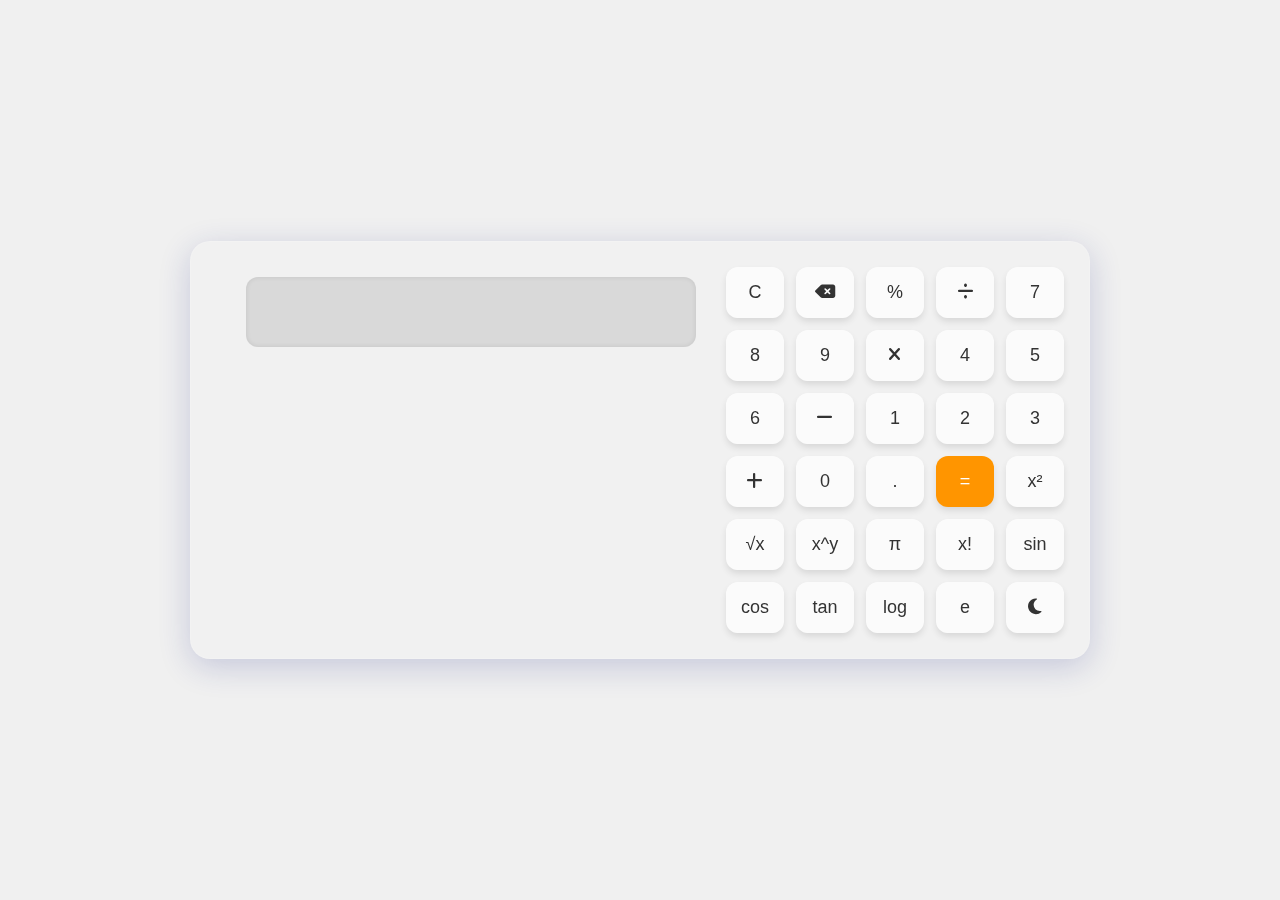
<file: projects/calculator/index.html>
<!DOCTYPE html>
<html lang="en">
<head>
    <meta charset="UTF-8">
    <meta name="viewport" content="width=device-width, initial-scale=1.0">
    <title>Modern Scientific Calculator</title>
    <link rel="stylesheet" href="style.css">
    <link rel="stylesheet" href="https://cdnjs.cloudflare.com/ajax/libs/font-awesome/6.4.0/css/all.min.css">
</head>
<body>
    <div class="calculator glass">
        <div class="history" id="history"></div>
        <input type="text" id="display" readonly>
        <div class="buttons">
            <button onclick="clearDisplay()">C</button>
            <button onclick="backspace()"><i class="fas fa-backspace"></i></button>
            <button onclick="appendToDisplay('%')">%</button>
            <button onclick="appendToDisplay('/')"><i class="fas fa-divide"></i></button>

            <button onclick="appendToDisplay('7')">7</button>
            <button onclick="appendToDisplay('8')">8</button>
            <button onclick="appendToDisplay('9')">9</button>
            <button onclick="appendToDisplay('*')"><i class="fas fa-times"></i></button>

            <button onclick="appendToDisplay('4')">4</button>
            <button onclick="appendToDisplay('5')">5</button>
            <button onclick="appendToDisplay('6')">6</button>
            <button onclick="appendToDisplay('-')"><i class="fas fa-minus"></i></button>

            <button onclick="appendToDisplay('1')">1</button>
            <button onclick="appendToDisplay('2')">2</button>
            <button onclick="appendToDisplay('3')">3</button>
            <button onclick="appendToDisplay('+')"><i class="fas fa-plus"></i></button>

            <button onclick="appendToDisplay('0')">0</button>
            <button onclick="appendToDisplay('.')">.</button>
            <button onclick="calculate()" class="equals">=</button>

            <!-- Advanced Buttons -->
            <button onclick="square()">x²</button>
            <button onclick="squareRoot()">√x</button>
            <button onclick="power()">x^y</button>
            <button onclick="appendToDisplay('Math.PI')">π</button>
            <button onclick="factorial()">x!</button>
            <button onclick="sin()">sin</button>
            <button onclick="cos()">cos</button>
            <button onclick="tan()">tan</button>
            <button onclick="log()">log</button>
            <button onclick="appendToDisplay('Math.E')">e</button>
            <!-- Inside <div class="buttons"> -->
           <button onclick="toggleTheme()" class="theme-toggle-btn">
           <i class="fas fa-moon"></i>
          </button>

        </div>
    </div>
    <script src="script.js"></script>
</body>
</html>
</file>
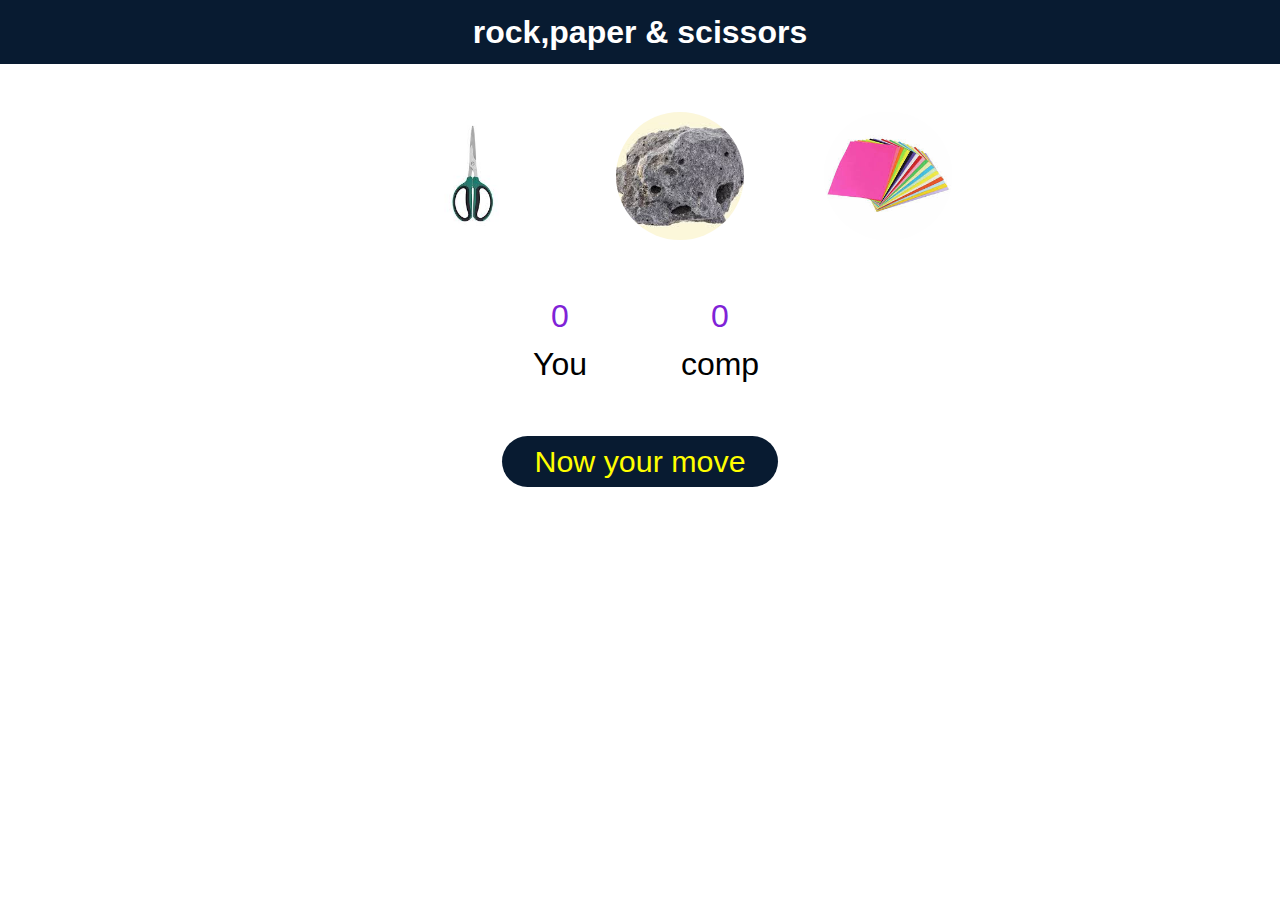
<file: projects/game scesior rock paer/index.html>
<!DOCTYPE html>
 <html lang="en">
 <head>
    <meta charset="UTF-8">
    <meta name="viewport" content="width=device-width, initial-scale=1.0">
    <title>rock , paper & scissors game</title>
    <link rel="stylesheet" href="style.css">
 </head>
 <body>
    <h1>rock,paper & scissors </h1>
    <div class="choices">
        <div class="choice" id="scissors">
            <img src="j.jpg" alt="scissors">
        </div>
        <div class="choice" id="rock">
            <img src="i.jpg" alt="rock">
        </div>
        <div class="choice" id="paper">
            <img src="d.jpg" alt="paper">
        </div>
    </div>

    <div class="score-board">
        <div class="score">
            <p id="user-score"><span>0</span></p>
            <p>You</p>
        </div>
        <div class="score">
            <p id="comp-score"><span>0</span></p>
            <p>comp</p>
        </div>
    </div>

    <div class="msg-container">
        <p id="update-msg">Now your move</p>
    </div>
    <script src="app.js"></script>
 </body>
 </html>
</file>
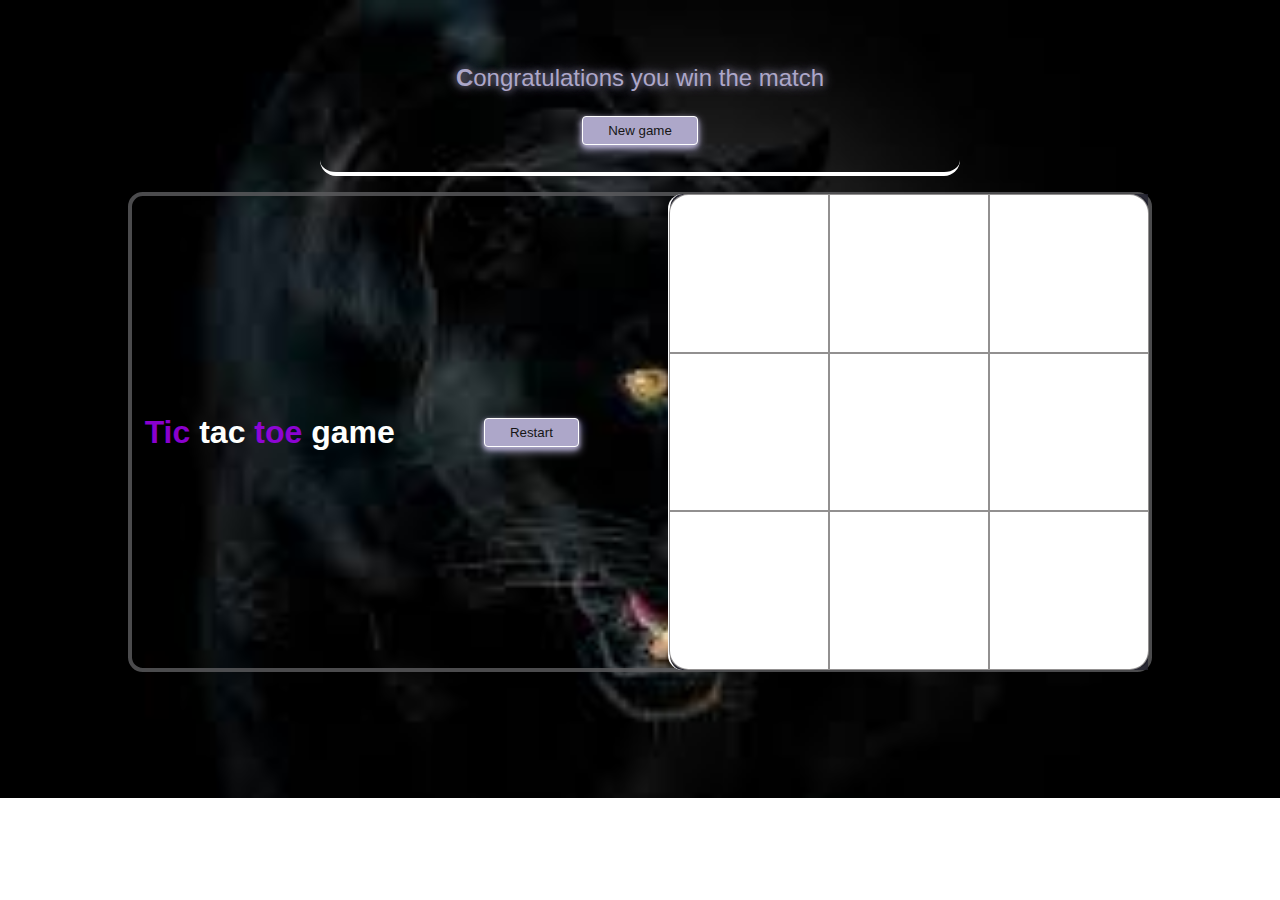
<file: projects/tic-tac-toe/index.html>
<!DOCTYPE html>
<html lang="en">
<head>
    <meta charset="UTF-8">
    <meta name="viewport" content="width=device-width, initial-scale=1.0">
    <link rel="stylesheet" href="style.css">
    <title>Tic-tac-toe-game</title>
</head>
<body>
    <div class="winner-text 
    ">
        <p class="mesage"><b>C</b>ongratulations you win the match</p>
        <button type="button" class="new-game">New game</button>
    </div>
    <main>
        <h1 class="heading"><span class="span">Tic</span> tac <span class="span">toe</span> game</h1>
        <button type="button" class="restart">Restart</button>
        <div class="container">
            <div class="game">
                <button class="box" id="left-border-top"><span></span></button>
                <button class="box"><span></span></button>
                <button class="box" id="right-border-top"></button>
                <button class="box"><span></span></button>
                <button class="box"><span></span></button>
                <button class="box"><span></span></button>
                <button class="box" id="left-border-bottom"><span></span></button>
                <button class="box"><span></span></button>
                <button class="box" id="right-border-bottom-right"><span></span></button>
            </div>
        </div>
    </main>
    <script src="script.js"></script>
</body>
</html>
</file>
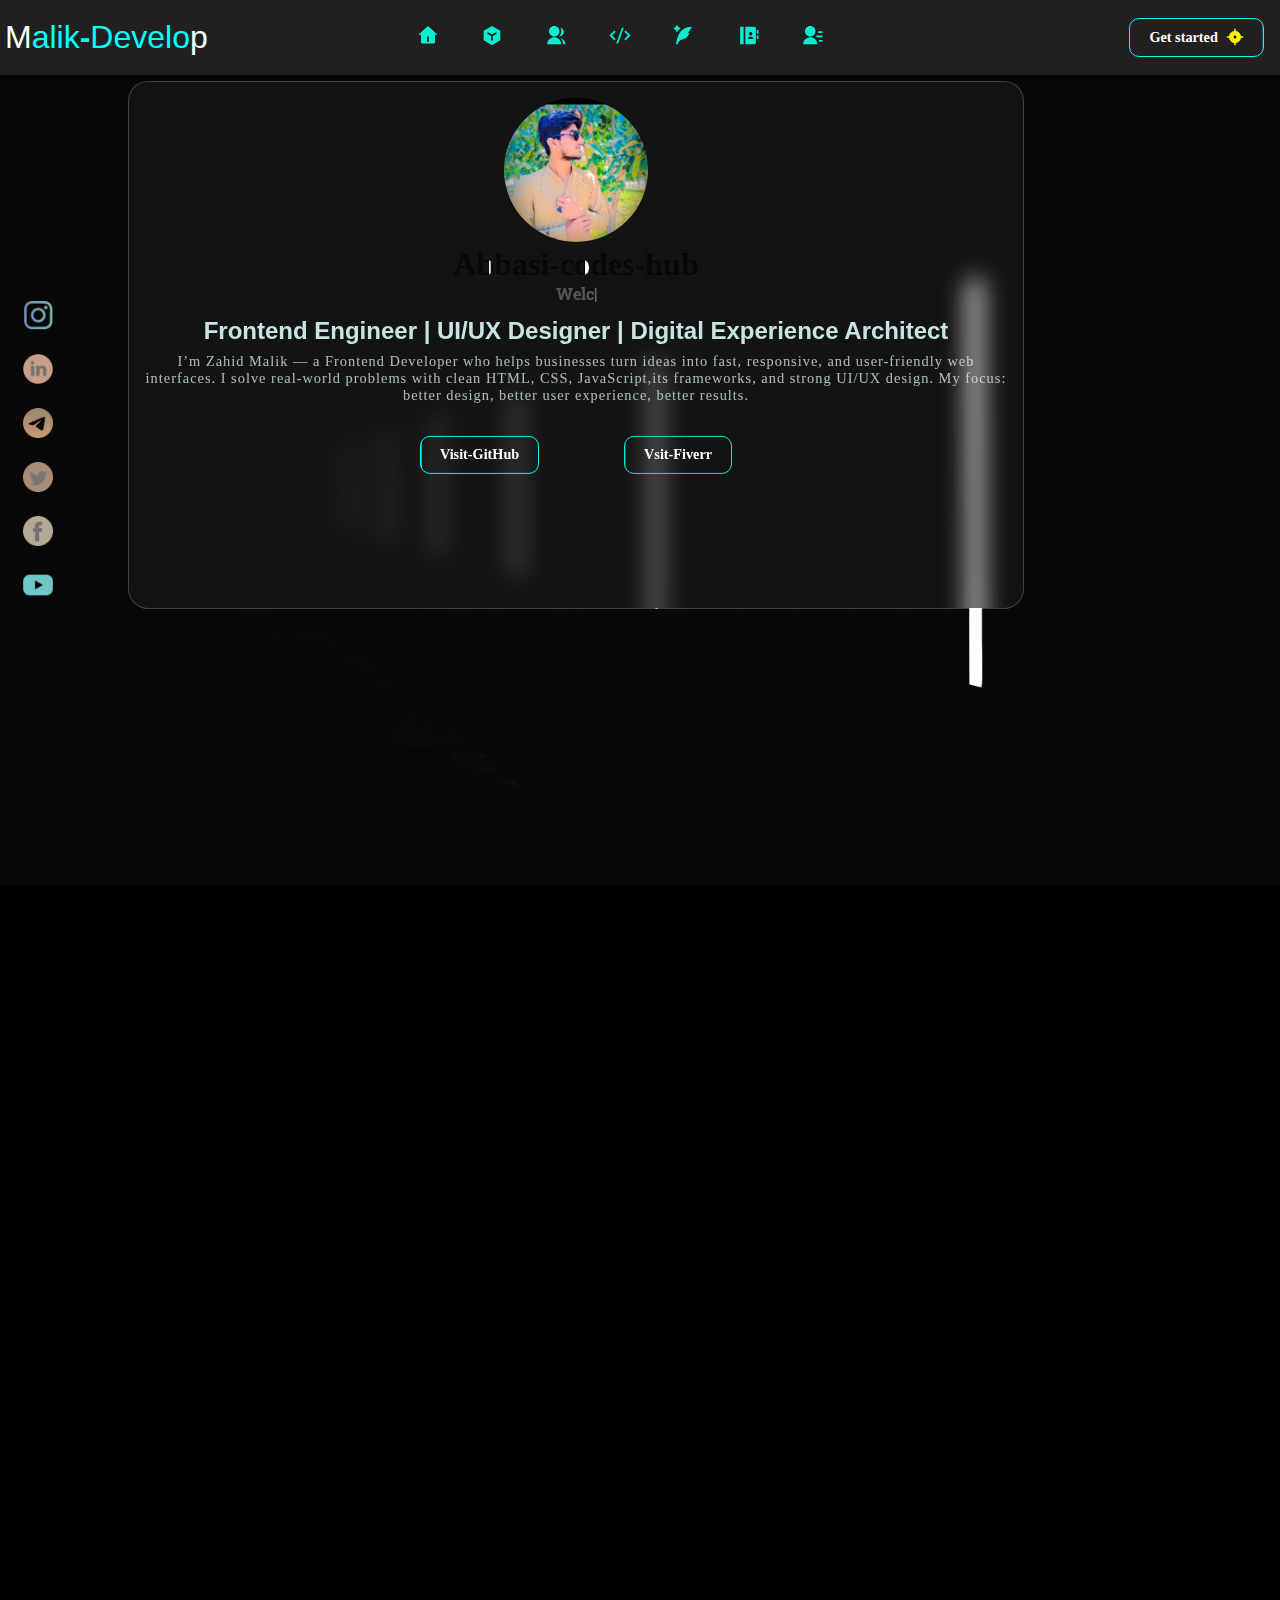
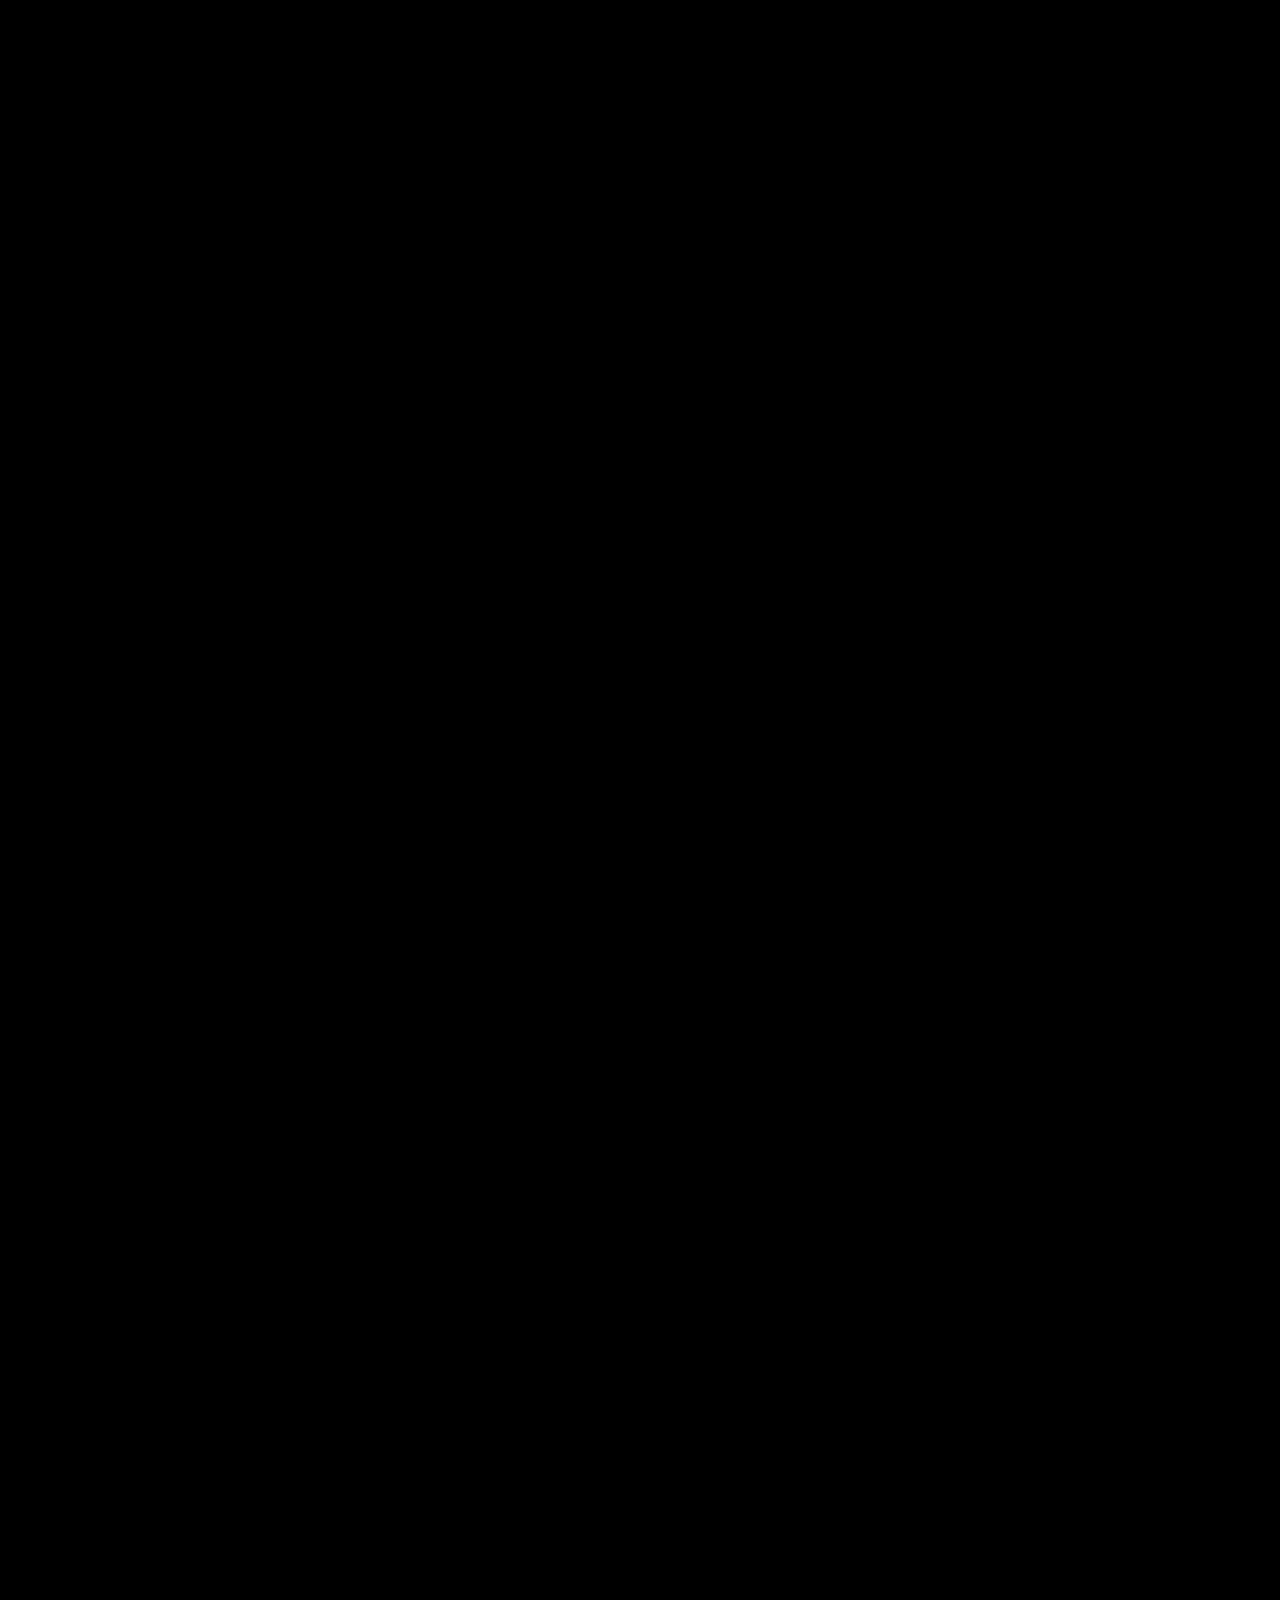
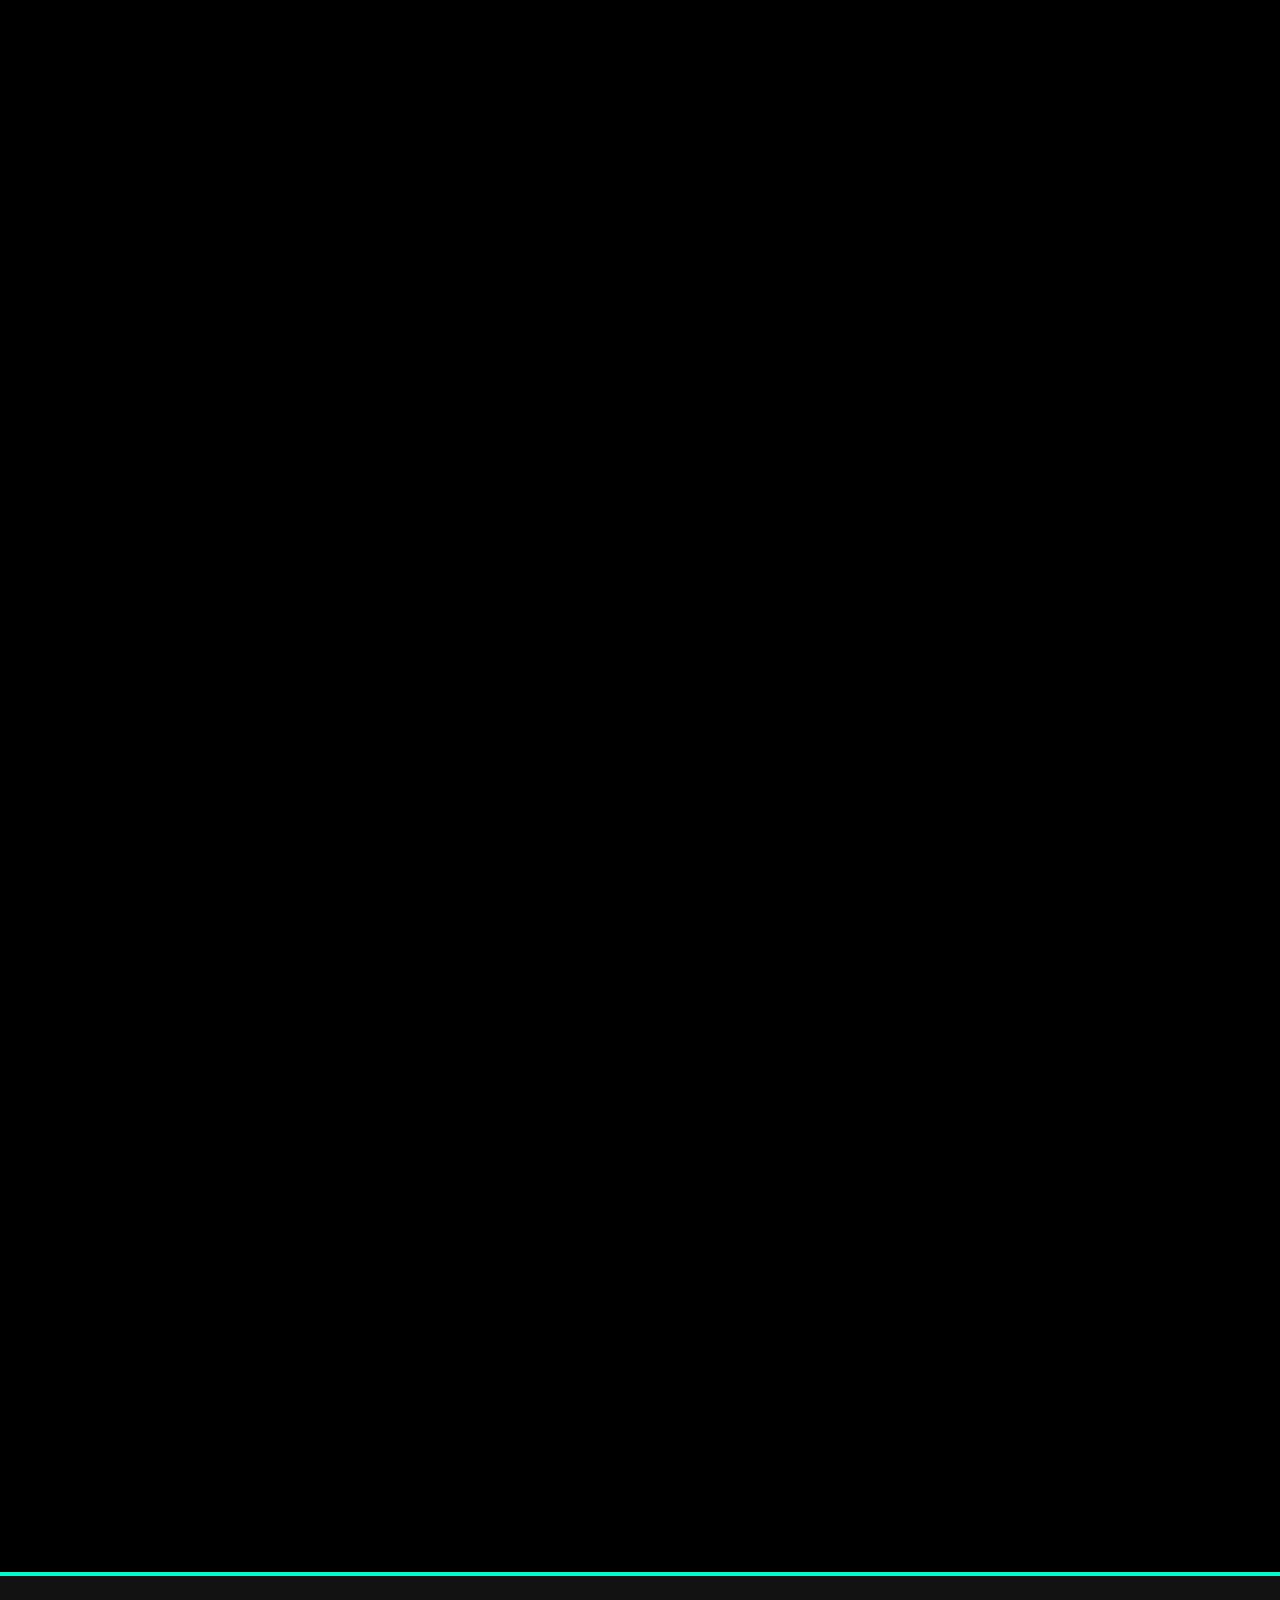
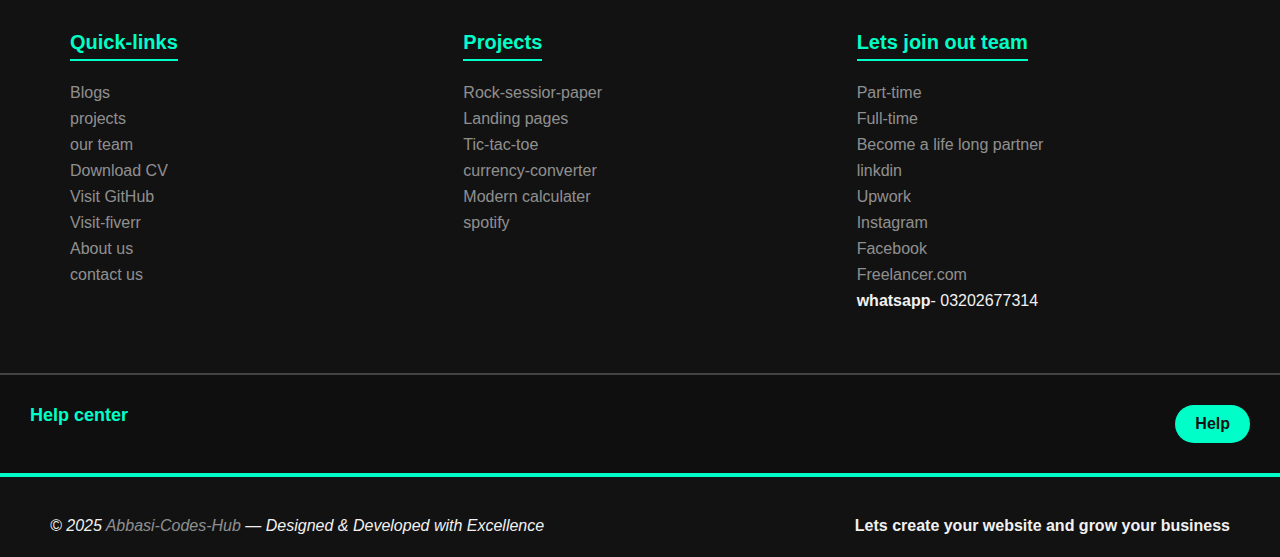
<file: home.html>
<!DOCTYPE html>
<html lang="en">
<head>
  <meta charset="UTF-8">
  <meta name="viewport" content="width=device-width, initial-scale=1.0">
  <meta name="description" content="Frontend developer portfolio website with clean UI/UX design, multiple pages, and creative layout. Order now to get your custom website built." />
  <meta name="keywords" content="personal portfolio website, UI design, UX design, portfolio template, GitHub projects, HTML CSS JavaScript projects, frontend development" />
  <meta name="author" content="Abbasi-Codes-Hub" />

  <!-- Open Graph -->
  <meta property="og:title" content="Personal Portfolio Website" />
  <meta property="og:description" content="Showcasing frontend web development, UX/UI design, and creative personal branding. Explore projects and contact now." />
  <meta property="og:image" content="https://yourwebsite.com/images/portfolio-preview.png" />
  <meta property="og:url" content="https://yourwebsite.com" />
  <meta property="og:type" content="website" />

  <!-- Twitter Card -->
  <meta name="twitter:card" content="summary_large_image" />
  <meta name="twitter:title" content="Frontend Developer Portfolio | UI/UX Designer" />
  <meta name="twitter:description" content="Creative frontend developer with responsive and user-focused design skills. Check out the work and let's collaborate!" />
  <meta name="twitter:image" content="https://yourwebsite.com/images/portfolio-preview.png" />
  <meta name="twitter:site" content="@yourTwitterHandle" />
     <!-- for mobile collaborate -->
  <meta name="theme-color" content="#0077cc" />
    <!-- Favicon -->
  <link rel="icon" href="../logo/f-icon.png" type="image/png" />
    <!-- Optional .ico fallback -->
  <link rel="shortcut icon" href="../logo/f-icon.png" type="image/png" />
  <!-- Add this in your <head> section -->
<link href="https://unpkg.com/aos@2.3.1/dist/aos.css" rel="stylesheet">

  <title>Portfolio Website - Frontend Design</title>
  <link rel="stylesheet" href="style.css">
  <link rel="stylesheet" href="style-reviews.css">
  <link rel="stylesheet" href="email-subscription.css">
  <link rel="stylesheet" href="brands.css">
  <link rel="stylesheet" href="footers.css">
</head>
<body>
  <div class="banner-container">
    <div class="navbaar">
        <div class="logo"><span class="M">M</span><span class="alik">alik</span><b id="htphon">-</b><span id="decor">Develo</span><span class="p">p</span></div>
        <ul class="nav-options" id="baar-options">
          <li><a href="../main-code/home.html">
            <div class="home icon-header"><svg xmlns="http://www.w3.org/2000/svg" viewBox="0 0 24 24" width="24" height="24" fill="currentColor"><path d="M20 20C20 20.5523 19.5523 21 19 21H5C4.44772 21 4 20.5523 4 20V11L1 11L11.3273 1.6115C11.7087 1.26475 12.2913 1.26475 12.6727 1.6115L23 11L20 11V20ZM11 13V19H13V13H11Z"></path></svg><span class="tooltip">home  </span></div></a></li>
          <li><a href="#">
            <div class="cv icon-header">
              <svg xmlns="http://www.w3.org/2000/svg" viewBox="0 0 24 24" width="24" height="24" fill="currentColor"><path d="M12 1L21.5 6.5V17.5L12 23L2.5 17.5V6.5L12 1ZM6.49896 9.97089L11 12.5768V17.6252H13V12.5768L17.501 9.9709L16.499 8.24005L12 10.8447L7.50104 8.24004L6.49896 9.97089Z" class="icon-header"></path></svg><span class="tooltip">Download cv   </span>
            </div></a></li>
          <li><a href="../our team/out-team.html" target="_blank">
          <div class="our-team icon-header"><svg xmlns="http://www.w3.org/2000/svg" viewBox="0 0 24 24" width="24" height="24" fill="currentColor"><path d="M2 22C2 17.5817 5.58172 14 10 14C14.4183 14 18 17.5817 18 22H2ZM10 13C6.685 13 4 10.315 4 7C4 3.685 6.685 1 10 1C13.315 1 16 3.685 16 7C16 10.315 13.315 13 10 13ZM17.3628 15.2332C20.4482 16.0217 22.7679 18.7235 22.9836 22H20C20 19.3902 19.0002 17.0139 17.3628 15.2332ZM15.3401 12.9569C16.9728 11.4922 18 9.36607 18 7C18 5.58266 17.6314 4.25141 16.9849 3.09687C19.2753 3.55397 21 5.57465 21 8C21 10.7625 18.7625 13 16 13C15.7763 13 15.556 12.9853 15.3401 12.9569Z"></path></svg><span class="tooltip">Our Team  </span>
          </div></a></li>
          <li><a href="#">
          <div class="project icon-header">
<svg xmlns="http://www.w3.org/2000/svg" viewBox="0 0 24 24" width="24" height="24" fill="currentColor"><path d="M24 12L18.3431 17.6569L16.9289 16.2426L21.1716 12L16.9289 7.75736L18.3431 6.34315L24 12ZM2.82843 12L7.07107 16.2426L5.65685 17.6569L0 12L5.65685 6.34315L7.07107 7.75736L2.82843 12ZM9.78845 21H7.66009L14.2116 3H16.3399L9.78845 21Z"></path></svg><span class="tooltip">projects  </span>
          </div></a></li>
          <li><a href="../blog/blog.html" target="_blank">
          <div class="blog icon-header">
<svg xmlns="http://www.w3.org/2000/svg" viewBox="0 0 24 24" width="24" height="24" fill="currentColor"><path d="M4.7134 7.12811L4.46682 7.69379C4.28637 8.10792 3.71357 8.10792 3.53312 7.69379L3.28656 7.12811C2.84706 6.11947 2.05545 5.31641 1.06767 4.87708L0.308047 4.53922C-0.102682 4.35653 -0.102682 3.75881 0.308047 3.57612L1.0252 3.25714C2.03838 2.80651 2.84417 1.97373 3.27612 0.930828L3.52932 0.319534C3.70578 -0.106511 4.29417 -0.106511 4.47063 0.319534L4.72382 0.930828C5.15577 1.97373 5.96158 2.80651 6.9748 3.25714L7.69188 3.57612C8.10271 3.75881 8.10271 4.35653 7.69188 4.53922L6.93228 4.87708C5.94451 5.31641 5.15288 6.11947 4.7134 7.12811ZM3.06361 21.6132C4.08854 15.422 6.31105 1.99658 21 1.99658C19.5042 4.99658 18.5 6.49658 17.5 7.49658L16.5 8.49658L18 9.49658C17 12.4966 14 15.9966 10 16.4966C7.33146 16.8301 5.66421 18.6635 4.99824 21.9966H3C3.02074 21.8722 3.0419 21.7443 3.06361 21.6132Z"></path></svg><span class="tooltip">blog  </span>
          </div></a></li>
          <li><a href="../about us/about-us.html" target="_blank">
          <div class="about-us icon-header">
<svg xmlns="http://www.w3.org/2000/svg" viewBox="0 0 24 24" width="24" height="24" fill="currentColor"><path d="M7 2V22H3V2H7ZM9 2H19.0049C20.1068 2 21 2.89821 21 3.9908V20.0092C21 21.1087 20.1074 22 19.0049 22H9V2ZM22 6H24V10H22V6ZM22 12H24V16H22V12ZM15 12C16.1046 12 17 11.1046 17 10C17 8.89543 16.1046 8 15 8C13.8954 8 13 8.89543 13 10C13 11.1046 13.8954 12 15 12ZM12 16H18C18 14.3431 16.6569 13 15 13C13.3431 13 12 14.3431 12 16Z"></path></svg><span class="tooltip">About us  </span>
          </div></a></li>
          <li><a href="../contact-us/contact.html" target="_blank">
          <div class="contact icon-header">
<svg xmlns="http://www.w3.org/2000/svg" viewBox="0 0 24 24" width="24" height="24" fill="currentColor"><path d="M2 22C2 17.5817 5.58172 14 10 14C14.4183 14 18 17.5817 18 22H2ZM10 13C6.685 13 4 10.315 4 7C4 3.685 6.685 1 10 1C13.315 1 16 3.685 16 7C16 10.315 13.315 13 10 13ZM20 17H24V19H20V17ZM17 12H24V14H17V12ZM19 7H24V9H19V7Z"></path></svg><span class="tooltip">Contact us  </span>
          </div></a></li>
        </ul>
  <div class=" icon-head">
        <a href=""><button type="button" class="btn">Get started<svg xmlns="http://www.w3.org/2000/svg" viewBox="0 0 24 24" width="18" height="18" fill="currentColor"><path d="M13 1L13.001 4.06201C16.6192 4.51365 19.4869 7.38163 19.9381 11L23 11V13L19.938 13.001C19.4864 16.6189 16.6189 19.4864 13.001 19.938L13 23H11L11 19.9381C7.38163 19.4869 4.51365 16.6192 4.06201 13.001L1 13V11L4.06189 11C4.51312 7.38129 7.38129 4.51312 11 4.06189L11 1H13ZM12 10C10.8954 10 10 10.8954 10 12C10 13.1046 10.8954 14 12 14C13.1046 14 14 13.1046 14 12C14 10.8954 13.1046 10 12 10Z"></path></svg></button></a>
  </div>
  </div>
  <div class="banner ">
    <img src="../assests/background.jpg" alt="Portfolio website background image" srcset="" width="100%">
    <div class="container-author" >
      <img src="../assests/author-img.jpg" alt="" style="height: 9rem ; width:9rem; border-radius:50% ; margin-top:1rem;">
      <h1>Abbasi-codes-hub</h1>
       <h3 id="title"></h3>
      <h2>Frontend Engineer | UI/UX Designer | Digital Experience Architect</h2>
      <p class="information">I’m Zahid Malik — a Frontend Developer who helps businesses turn ideas into fast, responsive, and user-friendly web interfaces. I solve real-world problems with clean HTML, CSS, JavaScript,its frameworks, and strong UI/UX design. My focus: better design, better user experience, better results.</p>
      <button type="button" class="btn alignment-btn">Visit-GitHub</button>
      <button type="button" class="btn alignment-btn2">Vsit-Fiverr</button>
    </div>
    <div class="list-social-icons">
  <ol class="social-icons">
    <li>
      <a href="#">
        <span class="tooltip-text">Instagram</span>
        <img src="../social-media-icons/instagram.png" alt="instagram-account">
      </a>
    </li>
    <li>
      <a href="#">
        <span class="tooltip-text">LinkedIn</span>
        <img src="../social-media-icons/linkdin.png" alt="linkdin-account">
      </a>
    </li>
    <li>
      <a href="#">
        <span class="tooltip-text">Telegram</span>
        <img src="../social-media-icons/telegram.png" alt="telegram-account">
      </a>
    </li>
    <li>
      <a href="#">
        <span class="tooltip-text">Twitter</span>
        <img src="../social-media-icons/twiter.png" alt="twiter-account">
      </a>
    </li>
    <li>
      <a href="#">
        <span class="tooltip-text">Facebook</span>
        <img src="../social-media-icons/facebook.png" alt="facbook-business-account">
      </a>
    </li>
    <li>
      <a href="#">
        <span class="tooltip-text">YouTube</span>
        <img src="../social-media-icons/youtube.png" alt="youtube-account">
      </a>
    </li>
  </ol>
</div>
<!-- Paste this below your banner -->
<section class="services-section" data-aos="fade-up">
  <h2 class="section-title" data-aos="fade-right">My Frontend Expertise</h2>
  <p class="section-subtitle" data-aos="fade-right" data-aos-delay="100">Pixel-Perfect. Responsive. Modern UI/UX.</p>

  <div class="services-grid">
    <div class="service-card" data-aos="fade-up" data-aos-delay="200">
      <h3>HTML5 & Semantic Layout</h3>
      <p>Clean, SEO-friendly code structure using semantic HTML for accessibility and performance.</p>
    </div>
    <div class="service-card" data-aos="fade-up" data-aos-delay="300">
      <h3>CSS3 & Modern Styling</h3>
      <p>Advanced layouts with Flexbox, Grid, Animations, Transitions & modern 3D visual effects.</p>
    </div>
    <div class="service-card" data-aos="fade-up" data-aos-delay="350">
      <h3>Responsive Design</h3>
      <p>Optimized layouts for all devices using Media Queries and Mobile-First Design strategy.</p>
    </div>
    <div class="service-card" data-aos="fade-up" data-aos-delay="400">
      <h3>JavaScript & DOM</h3>
      <p>Dynamic UI behavior with vanilla JS, events, API calls, and interactive front-end logic.</p>
    </div>
    <div class="service-card" data-aos="fade-up" data-aos-delay="450">
      <h3>React Development</h3>
      <p>Component-based architecture, state management, and reusable UI for scalable apps.</p>
    </div>
    <div class="service-card" data-aos="fade-up" data-aos-delay="500">
      <h3>Performance Optimization</h3>
      <p>Optimizing load speed, minimizing code, lazy loading & using best coding practices.</p>
    </div>
  </div>
</section>

<section class="skills-section" data-aos="fade-up" data-aos-delay="512">
  <h2>My Skills & Expertise</h2>
  <div class="skills-container">
    <div class="skill" data-percentage="90" data-name="HTML" data-aos="zoom-in" data-aos-delay="100">
      <svg class="progress-ring" width="120" height="120">
        <circle class="progress-ring__circle-bg" stroke="#eee" stroke-width="10" fill="transparent" r="52" cx="60" cy="60"/>
        <circle class="progress-ring__circle" stroke="#FF5733" stroke-width="10" fill="transparent" r="52" cx="60" cy="60"/>
      </svg>
      <div class="skill-info">
        <span class="skill-name">HTML</span>
        <span class="skill-percent">0%</span>
      </div>
    </div>

    <div class="skill" data-percentage="85" data-name="CSS" data-aos="zoom-in" data-aos-delay="200">
      <svg class="progress-ring" width="120" height="120">
        <circle class="progress-ring__circle-bg" stroke="#eee" stroke-width="10" fill="transparent" r="52" cx="60" cy="60"/>
        <circle class="progress-ring__circle" stroke="#337AFF" stroke-width="10" fill="transparent" r="52" cx="60" cy="60"/>
      </svg>
      <div class="skill-info">
        <span class="skill-name">CSS</span>
        <span class="skill-percent">0%</span>
      </div>
    </div>

    <div class="skill" data-percentage="80" data-name="JavaScript" data-aos="zoom-in" data-aos-delay="230">
      <svg class="progress-ring" width="120" height="120">
        <circle class="progress-ring__circle-bg" stroke="#eee" stroke-width="10" fill="transparent" r="52" cx="60" cy="60"/>
        <circle class="progress-ring__circle" stroke="#F0DB4F" stroke-width="10" fill="transparent" r="52" cx="60" cy="60"/>
      </svg>
      <div class="skill-info">
        <span class="skill-name">JavaScript</span>
        <span class="skill-percent">0%</span>
      </div>
    </div>

    <div class="skill" data-percentage="75" data-name="React" data-aos="zoom-in" data-aos-delay="250">
      <svg class="progress-ring" width="120" height="120">
        <circle class="progress-ring__circle-bg" stroke="#eee" stroke-width="10" fill="transparent" r="52" cx="60" cy="60"/>
        <circle class="progress-ring__circle" stroke="#61DAFB" stroke-width="10" fill="transparent" r="52" cx="60" cy="60"/>
      </svg>
      <div class="skill-info">
        <span class="skill-name">React</span>
        <span class="skill-percent">0%</span>
      </div>
    </div>

    <div class="skill" data-percentage="70" data-name="Node.js" data-aos="zoom-in" data-aos-delay="270">
      <svg class="progress-ring" width="120" height="120">
        <circle class="progress-ring__circle-bg" stroke="#eee" stroke-width="10" fill="transparent" r="52" cx="60" cy="60"/>
        <circle class="progress-ring__circle" stroke="#3C873A" stroke-width="10" fill="transparent" r="52" cx="60" cy="60"/>
      </svg>
      <div class="skill-info">
        <span class="skill-name">Node.js</span>
        <span class="skill-percent">0%</span>
      </div>
    </div>
  </div>
</section>

<section class="companies-section" data-aos="fade-up">
  <h2 class="section-title" data-aos="fade-right">Brands I've Worked With</h2>
  <div class="companies-carousel"  data-aos="fade-up" data-aos-delay="200">
    <div class="company-track">
      <!-- Repeatable company cards -->
      <div class="company-card">Google</div>
      <div class="company-card">Apple</div>
      <div class="company-card">Microsoft</div>
      <div class="company-card">Netflix</div>
      <div class="company-card">Airbnb</div>
      <div class="company-card">Random Inc.</div>
      <!-- duplicate set for infinite loop -->
      <div class="company-card">Google</div>
      <div class="company-card">Apple</div>
      <div class="company-card">Microsoft</div>
      <div class="company-card">Netflix</div>
      <div class="company-card">Airbnb</div>
      <div class="company-card">Random Inc.</div>
    </div>
  </div>
</section>
<section class="faq-section" data-aos="fade-up">
  <h2 data-aos="fade-right"> Frequently Asked Questions for Frontend Developers</h2>

  <div class="faq-item" data-aos="fade-up" data-aos-delay="100">
    <button class="faq-question" aria-expanded="false" aria-controls="faq1" id="faq1-btn">
      What are the main differences between HTML, CSS, and JavaScript?
      <span class="arrow"></span>
    </button>
    <div id="faq1" class="faq-answer" role="region" aria-labelledby="faq1-btn">
      <p><strong>HTML</strong> provides the structure of a webpage, defining elements like headings, paragraphs, and images.</p>
      <p><strong>CSS</strong> handles the presentation, such as colors, layouts, and fonts to make the site visually appealing.</p>
      <p><strong>JavaScript</strong> adds interactivity, enabling dynamic features like form validation, animations, and API interactions.</p>
    </div>
  </div>

  <div class="faq-item" data-aos="fade-up" data-aos-delay="100">
    <button class="faq-question" aria-expanded="false" aria-controls="faq2" id="faq2-btn">
      How can I improve website loading speed?
      <span class="arrow"></span>
    </button>
    <div id="faq2" class="faq-answer" role="region" aria-labelledby="faq2-btn">
      <p>Optimize images by compressing them without losing quality.</p>
      <p>Minify CSS and JavaScript files to reduce their size.</p>
      <p>Use lazy loading for images and components to load them only when visible.</p>
      <p>Leverage browser caching to store frequently used files locally.</p>
      <p>Consider using a Content Delivery Network (CDN) to serve content faster worldwide.</p>
    </div>
  </div>

  <div class="faq-item" data-aos="fade-up" data-aos-delay="150">
    <button class="faq-question" aria-expanded="false" aria-controls="faq3" id="faq3-btn">
      Which frontend framework should I learn first?
      <span class="arrow"></span>
    </button>
    <div id="faq3" class="faq-answer" role="region" aria-labelledby="faq3-btn">
      <p><strong>React.js</strong> is currently the most popular and widely used for building dynamic, component-based apps.</p>
      <p><strong>Vue.js</strong> is beginner-friendly and lightweight, great for fast learning and simple projects.</p>
      <p><strong>Angular</strong> is a full-featured framework ideal for large-scale applications and enterprise solutions.</p>
      <p>Choose based on your project needs and learning goals; React is usually a strong first choice.</p>
    </div>
  </div>

  <div class="faq-item" data-aos="fade-up" data-aos-delay="200">
    <button class="faq-question" aria-expanded="false" aria-controls="faq4" id="faq4-btn">
      How do I make my website mobile-friendly?
      <span class="arrow"></span>
    </button>
    <div id="faq4" class="faq-answer" role="region" aria-labelledby="faq4-btn">
      <p>Use responsive design with flexible grids and media queries.</p>
      <p>Ensure touch-friendly buttons and adequate font sizes.</p>
      <p>Optimize images for smaller screens and fast loading.</p>
      <p>Test on multiple devices and screen sizes regularly.</p>
    </div>
  </div>

  <div class="faq-item" data-aos="fade-up" data-aos-delay="250">
    <button class="faq-question" aria-expanded="false" aria-controls="faq5" id="faq5-btn">
      What tools should a frontend developer know?
      <span class="arrow"></span>
    </button>
    <div id="faq5" class="faq-answer" role="region" aria-labelledby="faq5-btn">
      <p>Version control systems like <strong>Git</strong>.</p>
      <p>Package managers like <strong>npm</strong> or <strong>Yarn</strong>.</p>
      <p>Build tools such as <strong>Webpack</strong> or <strong>Vite</strong>.</p>
      <p>Code editors like <strong>VS Code</strong> with relevant extensions.</p>
      <p>Browser dev tools for debugging and performance monitoring.</p>
    </div>
  </div>

  <div class="call-to-action" data-aos="fade-right" data-aos-delay="300">
    <h3>Ready to Build Your Stunning Frontend?</h3>
    <p>Contact me now for professional, clean, and fast frontend development services tailored to your business needs.</p>
    <button onclick="window.location.href='mailto:youremail@example.com'" class="cta-button">Get a Free Quote</button>
  </div>
</section>
<!-- Review Section Layout -->
<section class="review-section" data-aos="fade-right">
  <div class="review-form">
    <h2>Add Your Review</h2>
    <input type="text" id="username" placeholder="Your Name" />
    <textarea id="reviewText" placeholder="Your Review" rows="4"></textarea>
    <button id="submitReviewBtn">Submit Review</button>
  </div>

  <div class="review-list" data-aos="fade-left">
    <h2>Latest Reviews</h2>
    <div id="reviewsContainer"></div>
    <div class="see-more">
      <button id="seeMoreBtn">See More</button>
    </div>
  </div>
</section>
<!--for subscription part email subscription-->
<section class="subscription-section" data-aos="fade-down">
  <div class="subscription-container">
    <h2>Stay Updated!</h2>
    <p>Subscribe to our newsletter and never miss updates, tips & exclusive offers.</p>
    
    <form id="subscriptionForm">
      <input type="email" placeholder="Enter your email" required />
      <button type="submit">Subscribe</button>
    </form>
    <div id="subscriptionMessage"></div>
  </div>
</section>
<!-- footer part 1 -->
 <footer>
  <div class="footer-part-one">
    <div class="heading-part-one">Quick-links</div>
    <ol class="short-links">
      <li><a href="../blog/blog.html" target="_blank">Blogs</a></li>
      <li><a href="#">projects</a></li>
      <li><a href="../our team/out-team.html">our team</a></li>
      <li><a href="#">Download CV</a></li>
      <li><a href="https://github.com/Abbasi-codes-hub" target="_blank" rel="noopener noreferrer">Visit GitHub</a></li>

      <li><a href="#">Visit-fiverr</a></li>
      <li><a href="../about us/about-us.html" target="_blank">About us</a></li>
      <li><a href="../contact-us/contact.html" target="_blank">contact us</a></li>
    </ol>
  </div>
  <div class="footer-part-two">
    <div class="heading-part-two">Projects</div>
    <ol class="list-projects">
      <li><a href="../projects/game scesior rock paer/index.html" target="_blank">Rock-sessior-paper</a></li>
      <li><a href="../projects/landing-page/index.html" target="_blank">Landing pages</a></li>
      <li><a href="../projects/tic-tac-toe/index.html" target="_blank">Tic-tac-toe</a></li>
      <li><a href="../projects/currency converter/index.html" target="_blank">currency-converter</a></li>
      <li><a href="../projects/calculator/index.html" target="_blank">Modern calculater</a></li>
      <li><a href="../projects/spotify/index.html" target="_blank">spotify</a></li>
    </ol>
  </div>
  <div class="footer-part-third">
    <div class="heading-part-third">Lets join out team</div>
    <ol class="join-team">
      <li><a href="../join-team/join-team.html" target="_blank">Part-time</a></li>
      <li><a href="../join-team/join-team.html" target="_blank">Full-time</a></li>
      <li><a href="../join-team/join-team.html" target="_blank">Become a life long partner</a></li>
      <li><a href="#">linkdin</a></li>
      <li><a href="#">Upwork</a></li>
      <li><a href="#">Instagram</a></li>
      <li><a href="#">Facebook</a></li>
      <li><a href="#">Freelancer.com</a></li>
      <li><b>whatsapp</b><span>-</span>  03202677314</li>
    </ol>
  </div>
 </footer>

 <footer class="part-help">
  <div class="heading-help-section">Help center</div>
    <a href="../contact-us/contact.html">Help</a>
 </footer>

 <footer class="final-part-footer">
  <i>&copy; 2025 <a href="#">Abbasi-Codes-Hub</a> — Designed & Developed with Excellence</i>
  <b>Lets create your website and grow your business</b>
 </footer>




<script src="introduction-animate.js"></script>
<script src="skills-updation.js"></script>
<script src="reviews-logic.js"></script>
<script src="email-subscription-logic.js"></script>
<script src="faqs.js"></script>
<script src="https://unpkg.com/aos@2.3.1/dist/aos.js"></script>
<script>
  // Initialize AOS
  AOS.init({
    duration: 800, // Animation duration
    easing: 'ease-in-out', // Animation easing
    once: true, // Whether animation should happen only once
    mirror: false, // Whether elements should animate out while scrolling past them
    offset: 100, // Offset (in px) from the original trigger point
  });
</script>
</body>
</html>
</file>
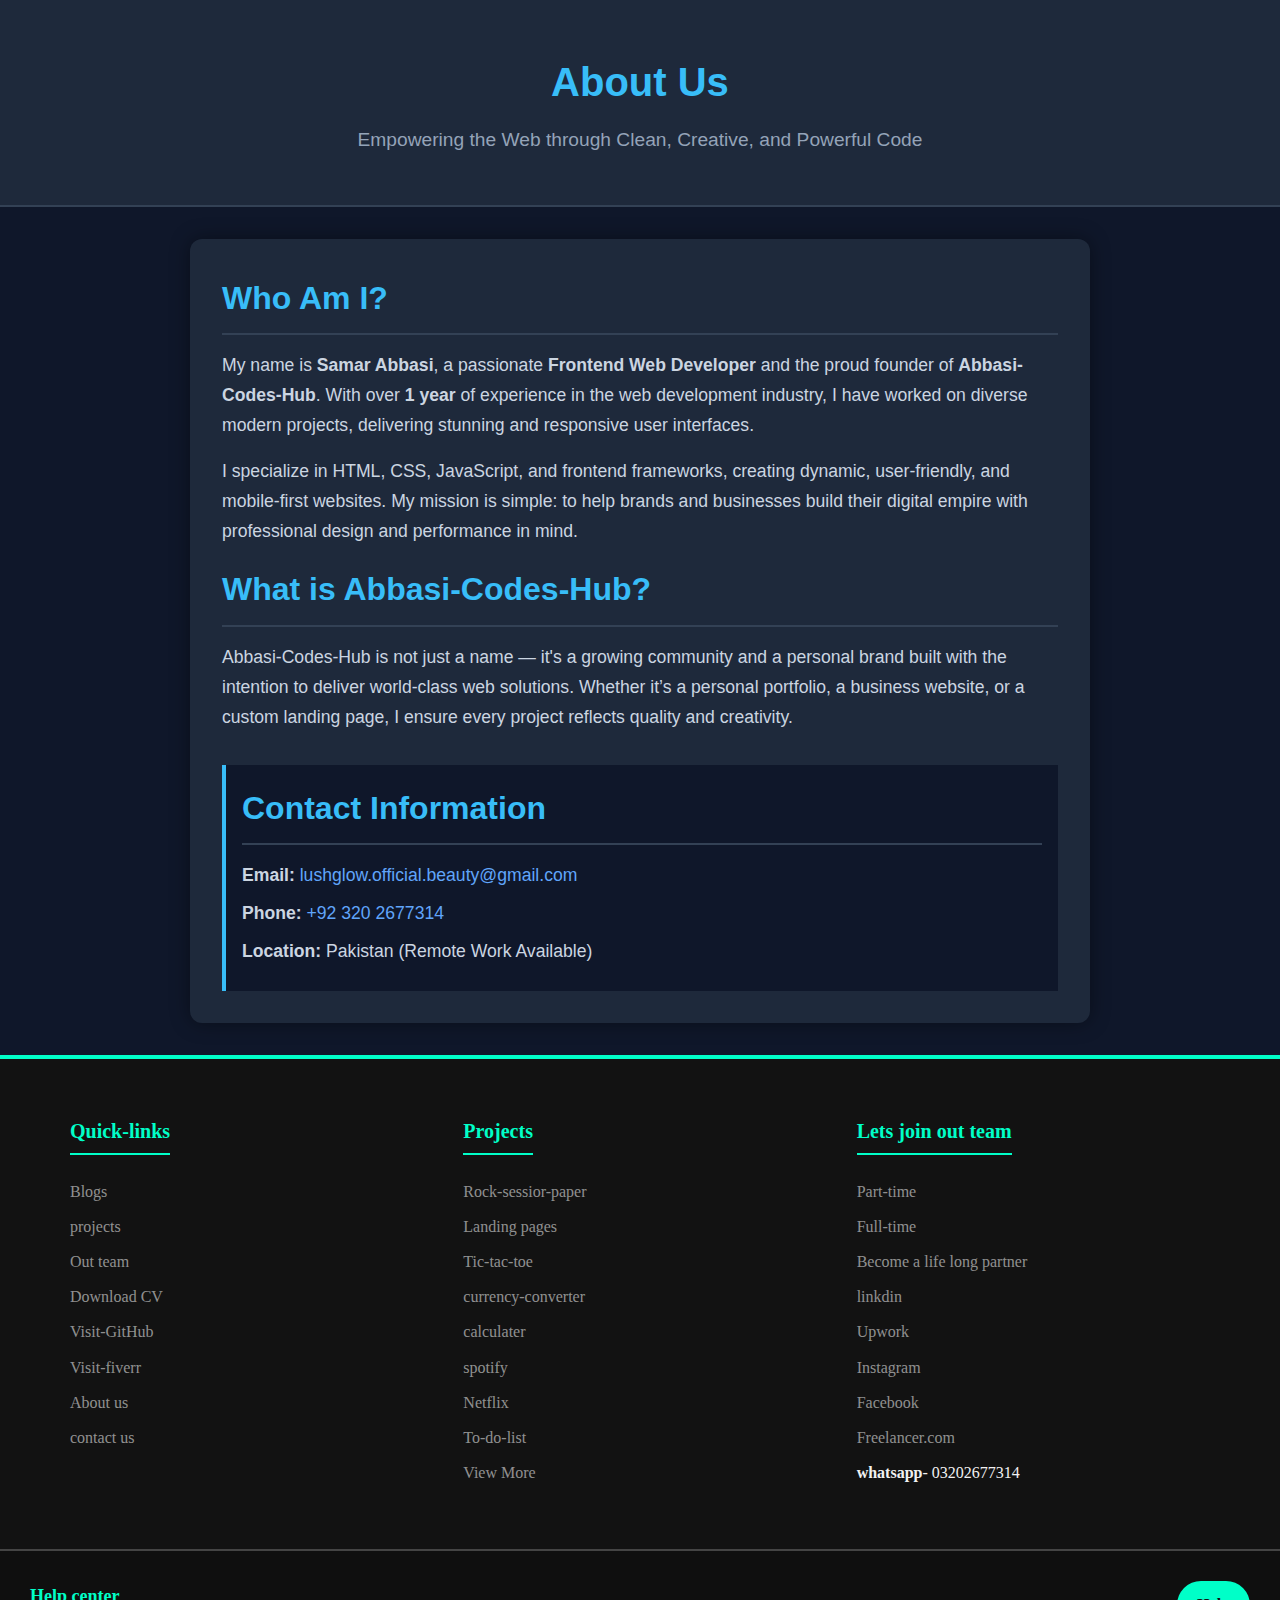
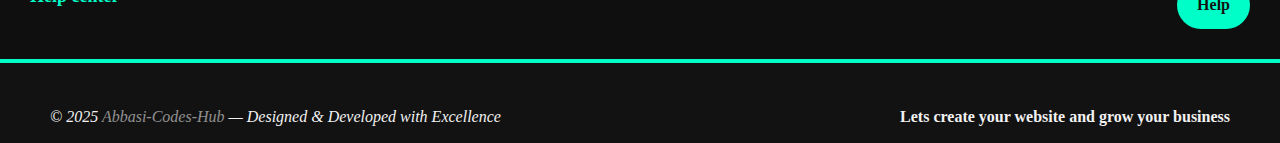
<file: about us/about-us.html>
<!DOCTYPE html>
<html lang="en">
<head>
  <meta charset="UTF-8" />
  <meta name="viewport" content="width=device-width, initial-scale=1.0" />
  <meta http-equiv="X-UA-Compatible" content="IE=edge" />
  <meta name="description" content="Learn more about Samar Abbasi, a professional frontend developer and the founder of Abbasi-Codes-Hub." />
  <meta name="keywords" content="About Samar Abbasi, Abbasi Codes Hub, Frontend Developer, Web Development, Freelance Web Designer" />
  <meta name="author" content="Samar Abbasi" />
  <meta name="robots" content="index, follow" />
  <link rel="icon" href="favicon.ico" type="image/x-icon" />
  <title>About Us | Abbasi-Codes-Hub</title>
  <link rel="stylesheet" href="about.css">
  <link rel="stylesheet" href="../main-code/footers.css">
</head>
<body>

  <header>
    <h1>About Us</h1>
    <p>Empowering the Web through Clean, Creative, and Powerful Code</p>
  </header>

  <main>
    <section>
      <h2>Who Am I?</h2>
      <p>
        My name is <strong>Samar Abbasi</strong>, a passionate <strong>Frontend Web Developer</strong> and the proud founder of <strong>Abbasi-Codes-Hub</strong>. With over <strong>1 year</strong> of experience in the web development industry, I have worked on diverse modern projects, delivering stunning and responsive user interfaces.
      </p>
      <p>
        I specialize in HTML, CSS, JavaScript, and frontend frameworks, creating dynamic, user-friendly, and mobile-first websites. My mission is simple: to help brands and businesses build their digital empire with professional design and performance in mind.
      </p>
    </section>

    <section>
      <h2>What is Abbasi-Codes-Hub?</h2>
      <p>
        Abbasi-Codes-Hub is not just a name — it's a growing community and a personal brand built with the intention to deliver world-class web solutions. Whether it’s a personal portfolio, a business website, or a custom landing page, I ensure every project reflects quality and creativity.
      </p>
    </section>

    <section class="info-box">
      <h2>Contact Information</h2>
      <p><strong>Email:</strong> <a href="mailto:lushglow.official.beauty@gmail.com">lushglow.official.beauty@gmail.com</a></p>
      <p><strong>Phone:</strong> <a href="tel:+923202677314">+92 320 2677314</a></p>
      <p><strong>Location:</strong> Pakistan (Remote Work Available)</p>
    </section>
  </main>

<footer>
  <div class="footer-part-one">
    <div class="heading-part-one">Quick-links</div>
    <ol class="short-links">
      <li><a href="../blog/blog.html" target="_blank">Blogs</a></li>
      <li><a href="#">projects</a></li>
      <li><a href="../join-team/join-team.html">Out team</a></li>
      <li><a href="#">Download CV</a></li>
      <li><a href="#">Visit-GitHub</a></li>
      <li><a href="#">Visit-fiverr</a></li>
      <li><a href="../about us/about-us.html" target="_blank">About us</a></li>
      <li><a href="../contact-us/contact.html" target="_blank">contact us</a></li>
    </ol>
  </div>
  <div class="footer-part-two">
    <div class="heading-part-two">Projects</div>
    <ol class="list-projects">
      <li><a href="../projects/game scesior rock paer/index.html" target="_blank">Rock-sessior-paper</a></li>
      <li><a href="#">Landing pages</a></li>
      <li><a href="../projects/tic-tac-toe/index.html">Tic-tac-toe</a></li>
      <li><a href="../projects/currency converter/index.html" target="_blank">currency-converter</a></li>
      <li><a href="#">calculater</a></li>
      <li><a href="#">spotify</a></li>
      <li><a href="#">Netflix</a></li>
      <li><a href="#">To-do-list</a></li>
      <li><a href="#">View More</a></li>
    </ol>
  </div>
  <div class="footer-part-third">
    <div class="heading-part-third">Lets join out team</div>
    <ol class="join-team">
      <li><a href="../join-team/join-team.html" target="_blank">Part-time</a></li>
      <li><a href="../join-team/join-team.html" target="_blank">Full-time</a></li>
      <li><a href="../join-team/join-team.html" target="_blank">Become a life long partner</a></li>
      <li><a href="#">linkdin</a></li>
      <li><a href="#">Upwork</a></li>
      <li><a href="#">Instagram</a></li>
      <li><a href="#">Facebook</a></li>
      <li><a href="#">Freelancer.com</a></li>
      <li><b>whatsapp</b><span>-</span>  03202677314</li>
    </ol>
  </div>
 </footer>

 <footer class="part-help">
  <div class="heading-help-section">Help center</div>
    <a href="../contact-us/contact.html">Help</a>
 </footer>

 <footer class="final-part-footer">
  <i>&copy; 2025 <a href="#">Abbasi-Codes-Hub</a> — Designed & Developed with Excellence</i>
  <b>Lets create your website and grow your business</b>
 </footer>







</body>
</html>
</file>
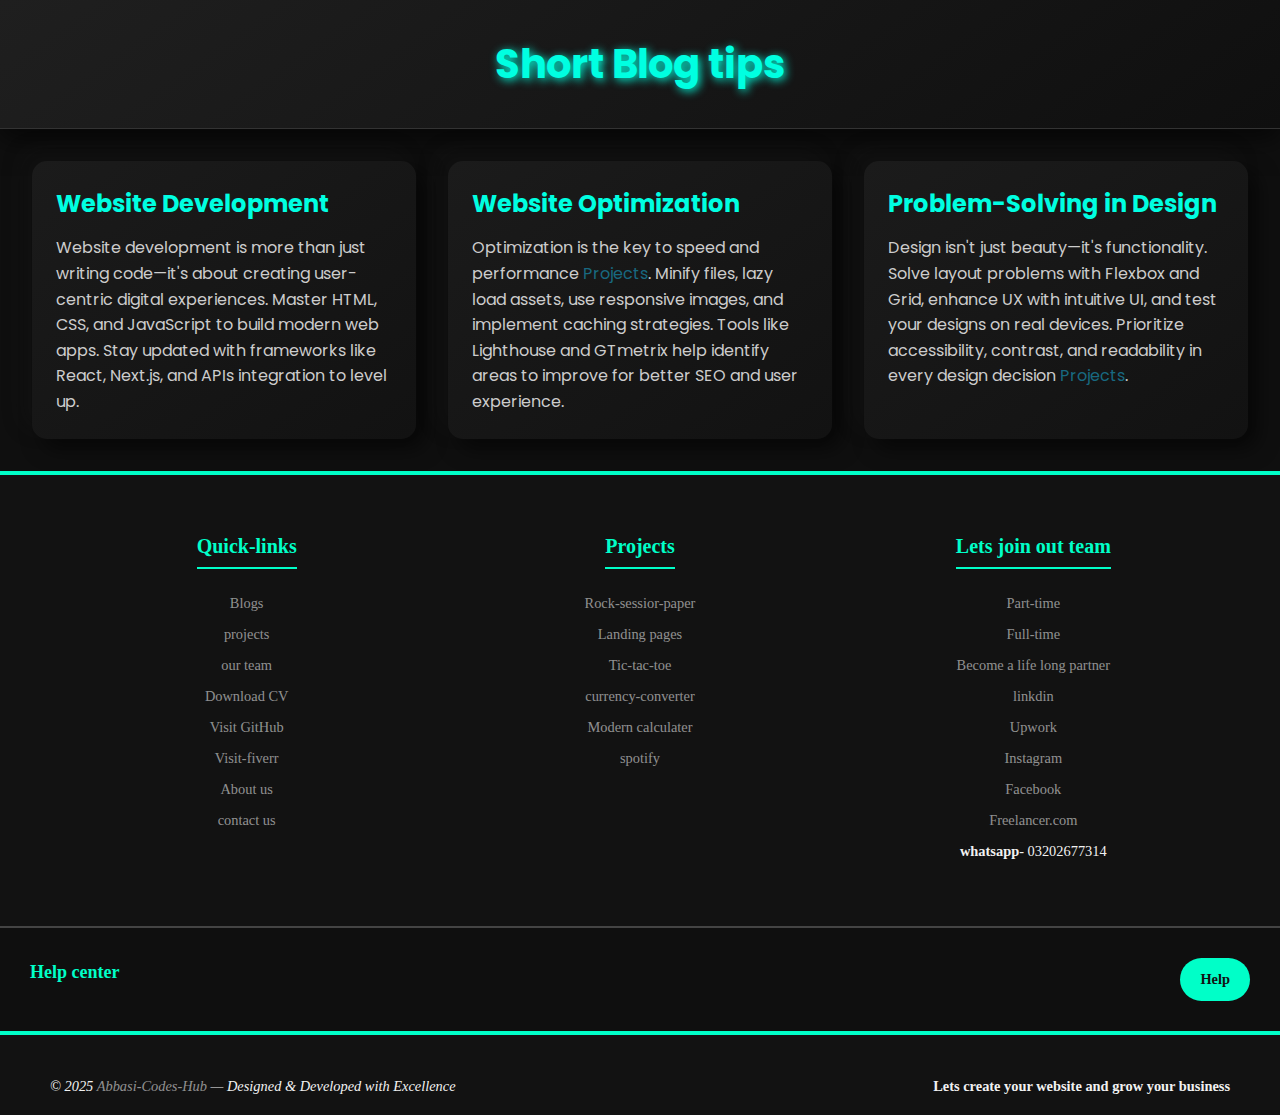
<file: blog/blog.html>
<!DOCTYPE html>
<html lang="en">
<head>
  <meta charset="UTF-8" />
  <meta name="viewport" content="width=device-width, initial-scale=1.0" />
  <meta name="description" content="High-quality blog layout for web developers about development, optimization, and design." />
  <meta name="author" content="Samar" />
  <link rel="preconnect" href="https://fonts.googleapis.com" />
  <link href="https://fonts.googleapis.com/css2?family=Poppins:wght@300;500;700&display=swap" rel="stylesheet" />
  <title>Web Mastery Blog | Development, Optimization, Design</title>
  <link rel="stylesheet" href="blog.css">
  <link rel="stylesheet" href="../main-code/footers.css">
  
</head>
<body>
  <header>
    <h1>Short Blog tips</h1>
  </header>

  <main class="container">
    <!-- Blog 1: Website Development -->
    <article class="blog-card">
      <h2>Website Development</h2>
      <p>Website development is more than just writing code—it's about creating user-centric digital experiences. Master HTML, CSS, and JavaScript to build modern web apps. Stay updated with frameworks like React, Next.js, and APIs integration to level up.</p>
    </article>

    <!-- Blog 2: Website Optimization -->
    <article class="blog-card">
      <h2>Website Optimization</h2>
      <p>Optimization is the key to speed and performance <a href="#projects" target="_blank">Projects</a>. Minify files, lazy load assets, use responsive images, and implement caching strategies. Tools like Lighthouse and GTmetrix help identify areas to improve for better SEO and user experience.</p>
    </article>

    <!-- Blog 3: Design Problem Solving -->
    <article class="blog-card">
      <h2>Problem-Solving in Design</h2>
      <p>Design isn't just beauty—it's functionality. Solve layout problems with Flexbox and Grid, enhance UX with intuitive UI, and test your designs on real devices. Prioritize accessibility, contrast, and readability in every design decision <a href="#projects" target="_blank">Projects</a>.</p>
    </article>
  </main>

<!-- footer part 1 -->
 <footer>
  <div class="footer-part-one">
    <div class="heading-part-one">Quick-links</div>
    <ol class="short-links">
      <li><a href="../blog/blog.html" target="_blank">Blogs</a></li>
      <li><a href="#">projects</a></li>
      <li><a href="../our team/out-team.html">our team</a></li>
      <li><a href="#">Download CV</a></li>
      <li><a href="https://github.com/Abbasi-codes-hub" target="_blank" rel="noopener noreferrer">Visit GitHub</a></li>

      <li><a href="#">Visit-fiverr</a></li>
      <li><a href="../about us/about-us.html" target="_blank">About us</a></li>
      <li><a href="../contact-us/contact.html" target="_blank">contact us</a></li>
    </ol>
  </div>
  <div class="footer-part-two">
    <div class="heading-part-two" id="projects">Projects</div>
    <ol class="list-projects">
      <li><a href="../projects/game scesior rock paer/index.html" target="_blank">Rock-sessior-paper</a></li>
      <li><a href="../projects/landing-page/index.html" target="_blank">Landing pages</a></li>
      <li><a href="../projects/tic-tac-toe/index.html" target="_blank">Tic-tac-toe</a></li>
      <li><a href="../projects/currency converter/index.html" target="_blank">currency-converter</a></li>
      <li><a href="../projects/calculator/index.html" target="_blank">Modern calculater</a></li>
      <li><a href="../projects/spotify/index.html" target="_blank">spotify</a></li>
    </ol>
  </div>
  <div class="footer-part-third">
    <div class="heading-part-third">Lets join out team</div>
    <ol class="join-team">
      <li><a href="../join-team/join-team.html" target="_blank">Part-time</a></li>
      <li><a href="../join-team/join-team.html" target="_blank">Full-time</a></li>
      <li><a href="../join-team/join-team.html" target="_blank">Become a life long partner</a></li>
      <li><a href="#">linkdin</a></li>
      <li><a href="#">Upwork</a></li>
      <li><a href="#">Instagram</a></li>
      <li><a href="#">Facebook</a></li>
      <li><a href="#">Freelancer.com</a></li>
      <li><b>whatsapp</b><span>-</span>  03202677314</li>
    </ol>
  </div>
 </footer>

 <footer class="part-help">
  <div class="heading-help-section">Help center</div>
    <a href="../contact-us/contact.html">Help</a>
 </footer>

 <footer class="final-part-footer">
  <i>&copy; 2025 <a href="#">Abbasi-Codes-Hub</a> — Designed & Developed with Excellence</i>
  <b>Lets create your website and grow your business</b>
 </footer>






</body>
</html>
</file>
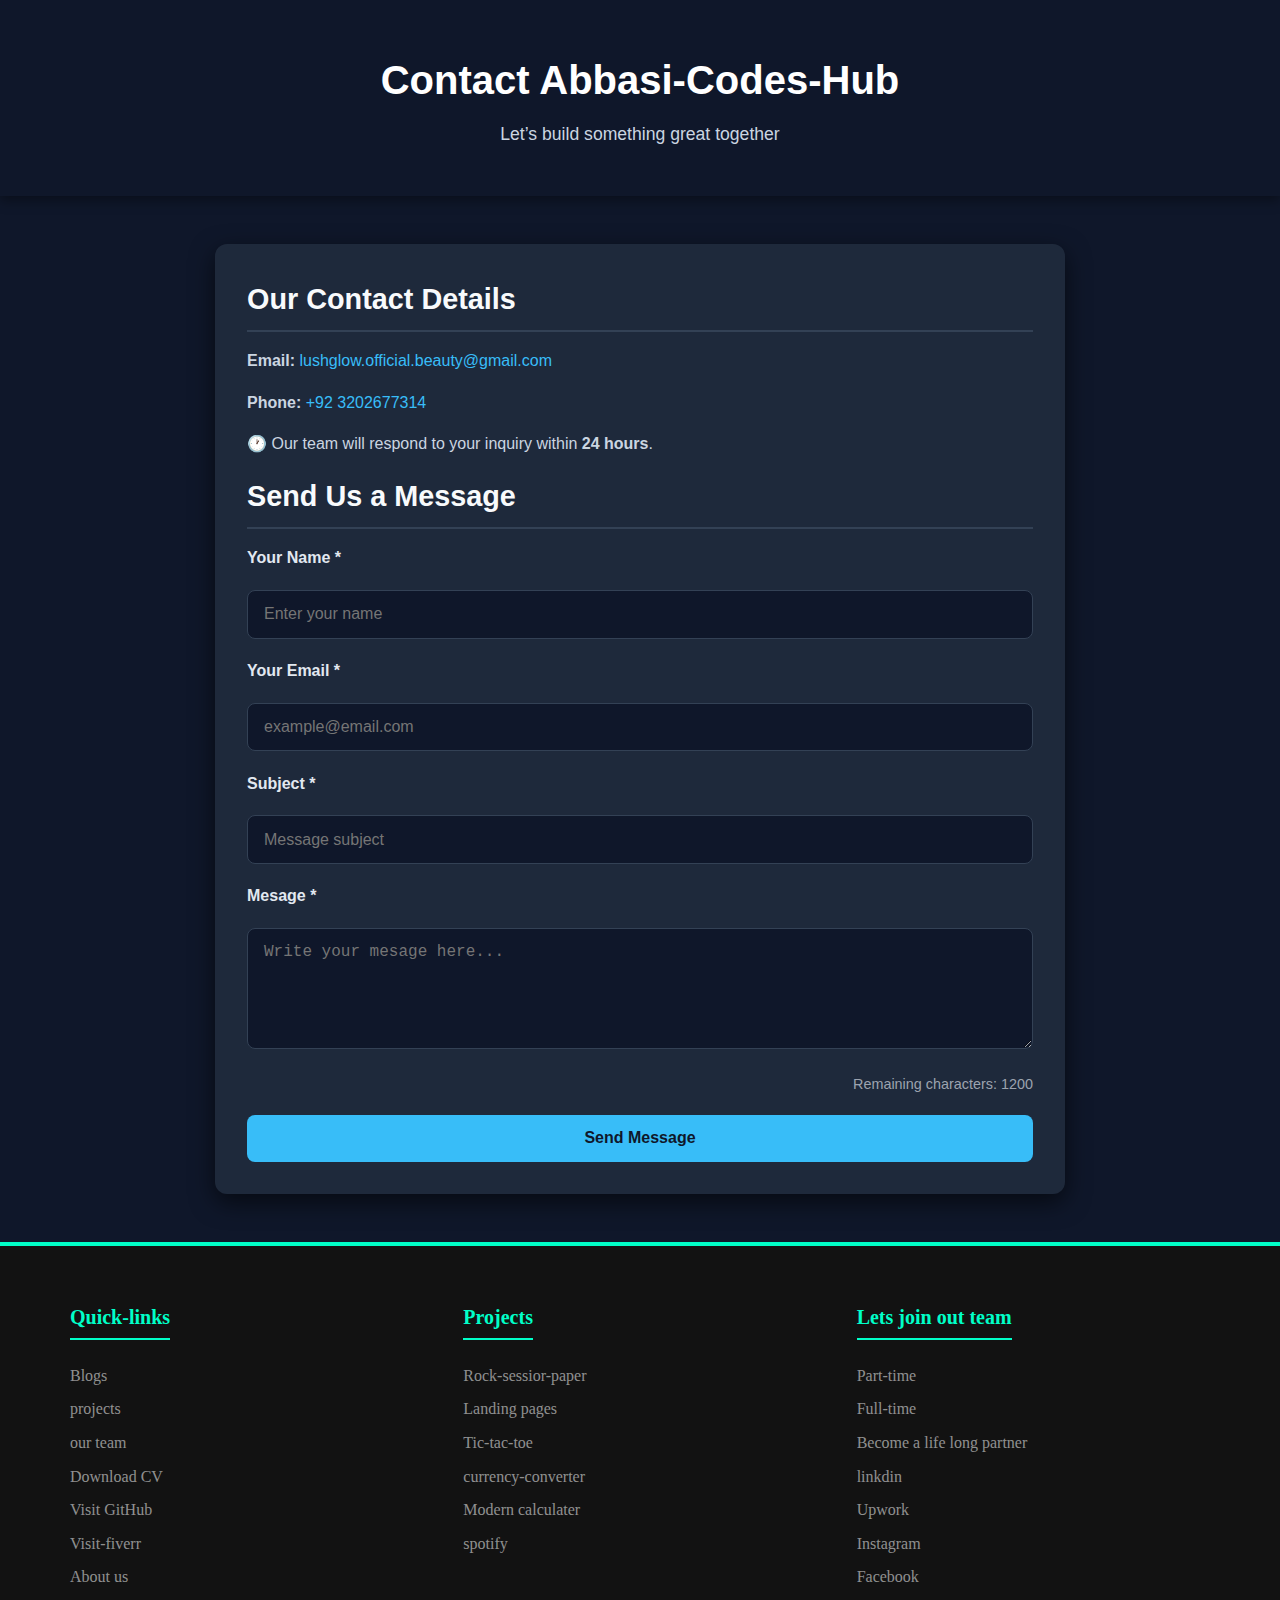
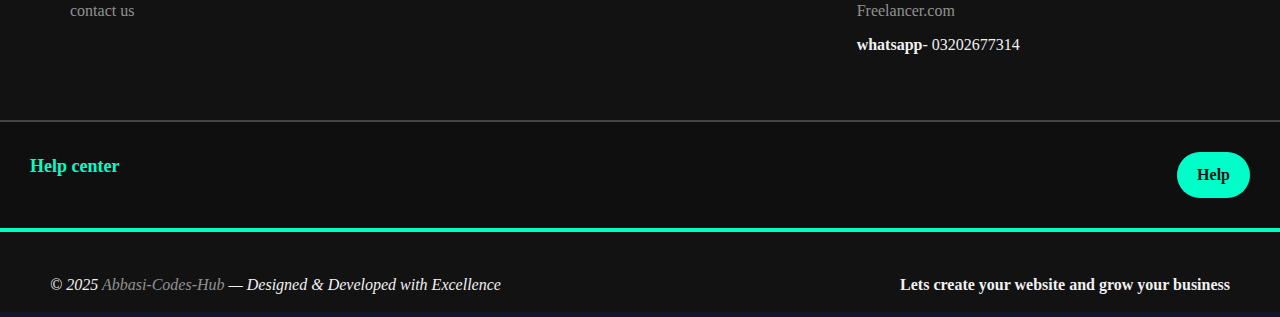
<file: contact-us/contact.html>
<!DOCTYPE html>
<html lang="en">
<head>
  <meta charset="UTF-8" />
  <meta name="viewport" content="width=device-width, initial-scale=1.0" />
  <meta http-equiv="X-UA-Compatible" content="IE=edge" />
  <meta name="description" content="Contact Abbasi-Codes-Hub for web development, partnerships, or support. Get a reply within 24 hours." />
  <meta name="keywords" content="Contact, Web Developer, Support, Freelance Web Design, Abbasi Codes Hub" />
  <meta name="author" content="Samar Abbasi" />
  <meta name="robots" content="index, follow" />
  <title>Contact Us | Abbasi-Codes-Hub</title>
  <link rel="icon" href="favicon.ico" type="image/x-icon" />
  <link rel="stylesheet" href="contact.css" />
  <link rel="stylesheet" href="../main-code/footers.css">
</head>
<body>

  <header>
    <h1>Contact Abbasi-Codes-Hub</h1>
    <p>Let’s build something great together</p>
  </header>

  <main>
    <section class="contact-info">
      <h2>Our Contact Details</h2>
      <p><strong>Email:</strong> <a href="mailto:abbasi.codes.hub@gmail.com">lushglow.official.beauty@gmail.com</a></p>
      <p><strong>Phone:</strong> <a href="tel:+923202677314">+92 3202677314</a></p>
      <p class="note">🕐 Our team will respond to your inquiry within <strong>24 hours</strong>.</p>
    </section>

    <section class="contact-form-section">
      <h2>Send Us a Message</h2>
      <form action="#" method="POST">
        <label for="name">Your Name *</label>
        <input type="text" id="name" name="name" required placeholder="Enter your name" />

        <label for="email">Your Email *</label>
        <input type="email" id="email" name="email" required placeholder="example@email.com" />
    
        <label for="subject">Subject *</label>
        <input type="text" id="subject" name="subject" required placeholder="Message subject" />

        <label for="message">Mesage *</label>
        <textarea id="message" name="message" rows="5" required placeholder="Write your mesage here..."></textarea>
         <span id="char-counter">Remaining characters: 1200</span>


        <button type="submit">Send Message</button>
      </form>
    </section>
  </main>

<!-- footer part 1 -->
 <footer>
  <div class="footer-part-one">
    <div class="heading-part-one">Quick-links</div>
    <ol class="short-links">
      <li><a href="../blog/blog.html" target="_blank">Blogs</a></li>
      <li><a href="#">projects</a></li>
      <li><a href="../our team/out-team.html">our team</a></li>
      <li><a href="#">Download CV</a></li>
      <li><a href="https://github.com/Abbasi-codes-hub" target="_blank" rel="noopener noreferrer">Visit GitHub</a></li>

      <li><a href="#">Visit-fiverr</a></li>
      <li><a href="../about us/about-us.html" target="_blank">About us</a></li>
      <li><a href="../contact-us/contact.html" target="_blank">contact us</a></li>
    </ol>
  </div>
  <div class="footer-part-two">
    <div class="heading-part-two">Projects</div>
    <ol class="list-projects">
      <li><a href="../projects/game scesior rock paer/index.html" target="_blank">Rock-sessior-paper</a></li>
      <li><a href="../projects/landing-page/index.html" target="_blank">Landing pages</a></li>
      <li><a href="../projects/tic-tac-toe/index.html" target="_blank">Tic-tac-toe</a></li>
      <li><a href="../projects/currency converter/index.html" target="_blank">currency-converter</a></li>
      <li><a href="../projects/calculator/index.html" target="_blank">Modern calculater</a></li>
      <li><a href="../projects/spotify/index.html" target="_blank">spotify</a></li>
    </ol>
  </div>
  <div class="footer-part-third">
    <div class="heading-part-third">Lets join out team</div>
    <ol class="join-team">
      <li><a href="../join-team/join-team.html" target="_blank">Part-time</a></li>
      <li><a href="../join-team/join-team.html" target="_blank">Full-time</a></li>
      <li><a href="../join-team/join-team.html" target="_blank">Become a life long partner</a></li>
      <li><a href="#">linkdin</a></li>
      <li><a href="#">Upwork</a></li>
      <li><a href="#">Instagram</a></li>
      <li><a href="#">Facebook</a></li>
      <li><a href="#">Freelancer.com</a></li>
      <li><b>whatsapp</b><span>-</span>  03202677314</li>
    </ol>
  </div>
 </footer>

 <footer class="part-help">
  <div class="heading-help-section">Help center</div>
    <a href="../contact-us/contact.html">Help</a>
 </footer>

 <footer class="final-part-footer">
  <i>&copy; 2025 <a href="#">Abbasi-Codes-Hub</a> — Designed & Developed with Excellence</i>
  <b>Lets create your website and grow your business</b>
 </footer>







 <script src="contact.js" defer></script>
</body>
</html>
</file>
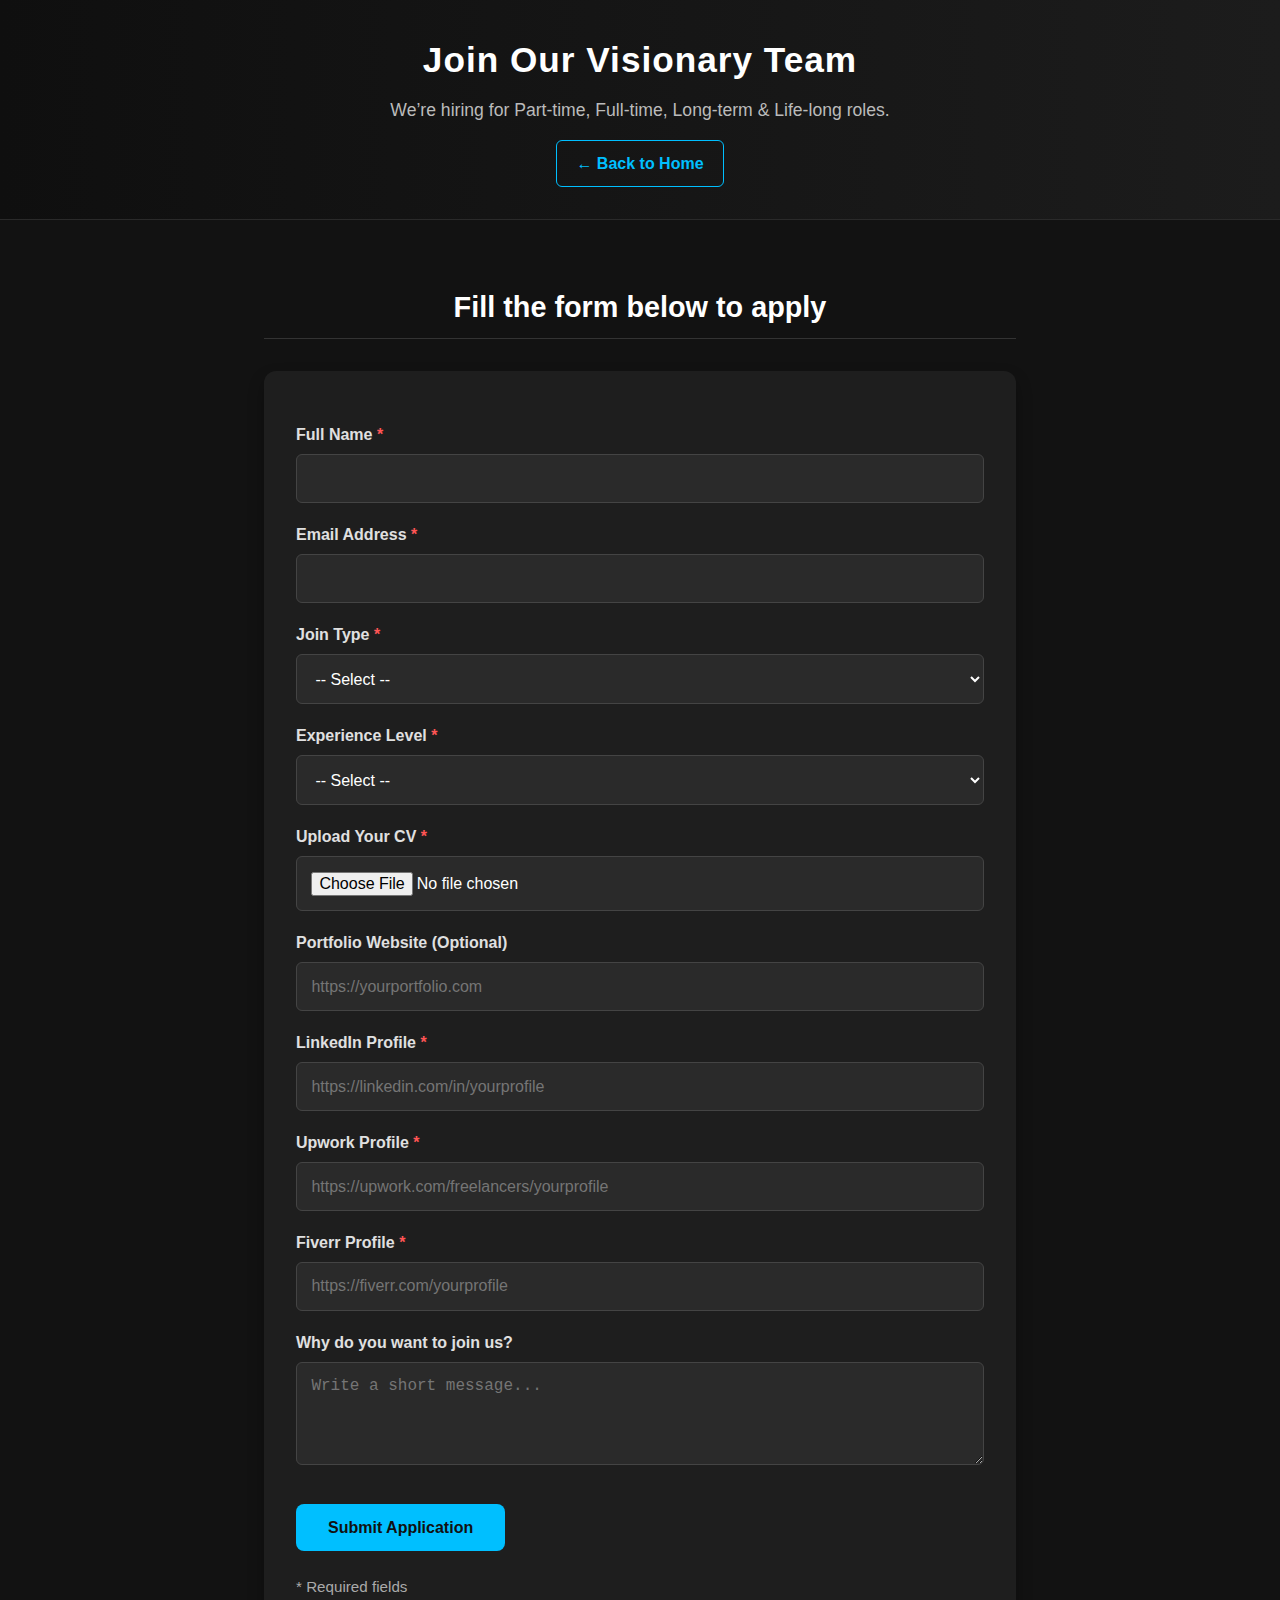
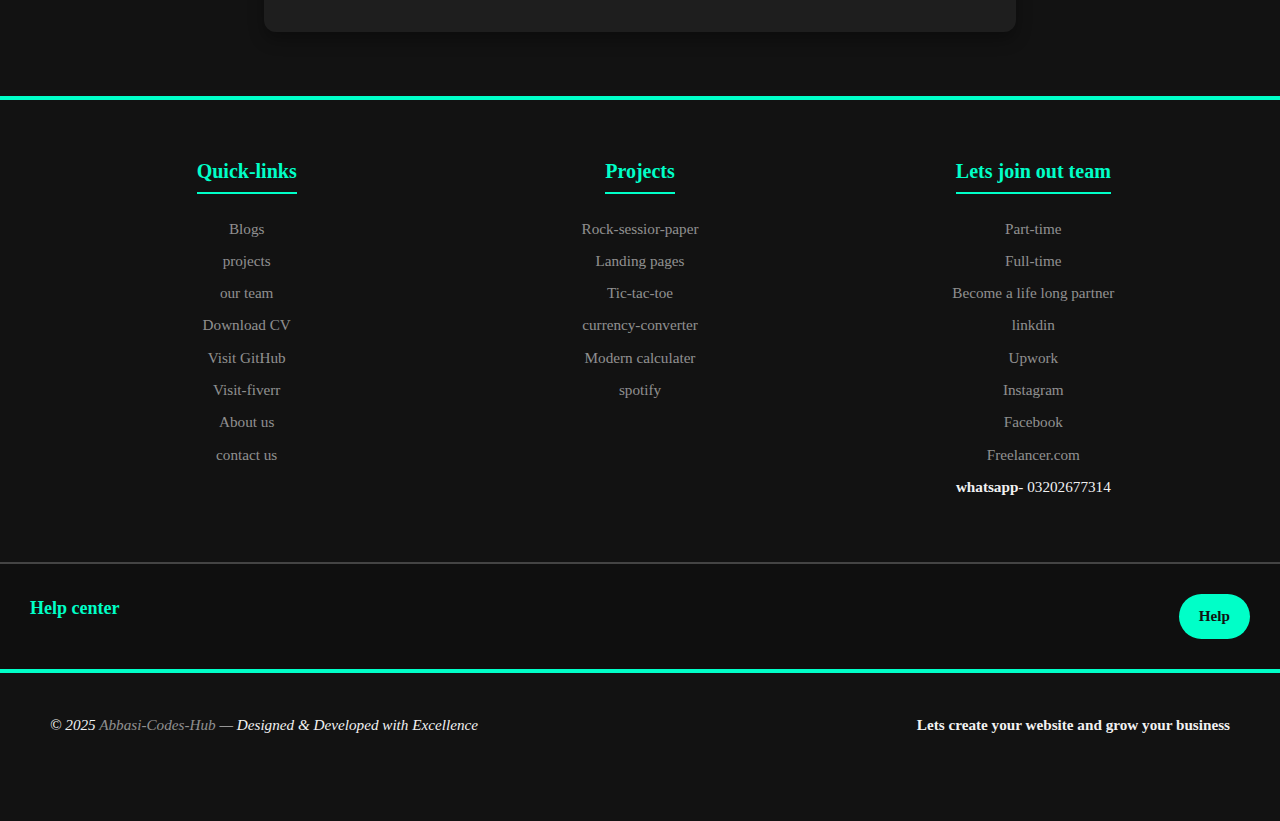
<file: join-team/join-team.html>
<!DOCTYPE html>
<html lang="en">
<head>
  <meta charset="UTF-8" />
  <meta http-equiv="X-UA-Compatible" content="IE=edge" />
  <meta name="viewport" content="width=device-width, initial-scale=1.0" />
  <meta name="description" content="Join our high-performing tech team for part-time, full-time, or life-long opportunities." />
  <meta name="keywords" content="Join team, web developer, freelance job, Samar Abbasi, part-time, full-time, tech career , Abbasi-codes-hub" />
  <meta name="author" content="Samar Abbasi" />
  <meta name="robots" content="index, follow" />
  <title>Join Our Team |Abbasi-codes-hub</title>
  <link rel="icon" href="favicon.ico" type="image/x-icon" />
  <link rel="stylesheet" href="join-team.css" />
  <link rel="stylesheet" href="../main-code/footers.css">
  <link rel="stylesheet" href="style-main-team.css">
</head>
<body>
<header>
  <div class="header-top">
    <h1>Join Our Visionary Team</h1>
    <p>We’re hiring for Part-time, Full-time, Long-term & Life-long roles.</p>
    <a href="../main-code/home.html" class="home-button">← Back to Home</a>
  </div>
</header>


  <main>
    <section class="join-section">
      <h2>Fill the form below to apply</h2>

      <form action="#" method="POST" enctype="multipart/form-data">
        <label for="name">Full Name <span class="required">*</span></label>
        <input type="text" id="name" name="name" required />

        <label for="email">Email Address <span class="required">*</span></label>
        <input type="email" id="email" name="email" required />

        <label for="join-type">Join Type <span class="required">*</span></label>
        <select id="join-type" name="join-type" required>
          <option value="">-- Select --</option>
          <option value="part-time">Part-time</option>
          <option value="full-time">Full-time</option>
          <option value="long-term">Long Term</option>
          <option value="life-long">Life Long</option>
        </select>

        <label for="experience">Experience Level <span class="required">*</span></label>
        <select id="experience" name="experience" required>
          <option value="">-- Select --</option>
          <option value="fresher">Fresher</option>
          <option value="1-year">1 Year</option>
          <option value="2-years">2 Years</option>
          <option value="3-years">3 Years</option>
          <option value="4-years">4+ Years</option>
        </select>

        <label for="cv">Upload Your CV <span class="required">*</span></label>
        <input type="file" id="cv" name="cv" accept=".pdf,.doc,.docx" required />

        <label for="website">Portfolio Website (Optional)</label>
        <input type="url" id="website" name="website" placeholder="https://yourportfolio.com" />

        <label for="linkedin">LinkedIn Profile <span class="required">*</span></label>
        <input type="url" id="linkedin" name="linkedin" required placeholder="https://linkedin.com/in/yourprofile" />

        <label for="upwork">Upwork Profile <span class="required">*</span></label>
        <input type="url" id="upwork" name="upwork" required placeholder="https://upwork.com/freelancers/yourprofile" />

        <label for="fiverr">Fiverr Profile <span class="required">*</span></label>
        <input type="url" id="fiverr" name="fiverr" required placeholder="https://fiverr.com/yourprofile" />

        <label for="message">Why do you want to join us?</label>
        <textarea id="message" name="message" rows="4" placeholder="Write a short message..."></textarea>

        <button type="submit">Submit Application</button>
        <p class="note">* Required fields</p>
      </form>
    </section>
  </main>

<!-- footer part 1 -->
 <footer>
  <div class="footer-part-one">
    <div class="heading-part-one">Quick-links</div>
    <ol class="short-links">
      <li><a href="../blog/blog.html" target="_blank">Blogs</a></li>
      <li><a href="#">projects</a></li>
      <li><a href="../our team/out-team.html">our team</a></li>
      <li><a href="#">Download CV</a></li>
      <li><a href="https://github.com/Abbasi-codes-hub" target="_blank" rel="noopener noreferrer">Visit GitHub</a></li>

      <li><a href="#">Visit-fiverr</a></li>
      <li><a href="../about us/about-us.html" target="_blank">About us</a></li>
      <li><a href="../contact-us/contact.html" target="_blank">contact us</a></li>
    </ol>
  </div>
  <div class="footer-part-two">
    <div class="heading-part-two">Projects</div>
    <ol class="list-projects">
      <li><a href="../projects/game scesior rock paer/index.html" target="_blank">Rock-sessior-paper</a></li>
      <li><a href="../projects/landing-page/index.html" target="_blank">Landing pages</a></li>
      <li><a href="../projects/tic-tac-toe/index.html" target="_blank">Tic-tac-toe</a></li>
      <li><a href="../projects/currency converter/index.html" target="_blank">currency-converter</a></li>
      <li><a href="../projects/calculator/index.html" target="_blank">Modern calculater</a></li>
      <li><a href="../projects/spotify/index.html" target="_blank">spotify</a></li>
    </ol>
  </div>
  <div class="footer-part-third">
    <div class="heading-part-third">Lets join out team</div>
    <ol class="join-team">
      <li><a href="../join-team/join-team.html" target="_blank">Part-time</a></li>
      <li><a href="../join-team/join-team.html" target="_blank">Full-time</a></li>
      <li><a href="../join-team/join-team.html" target="_blank">Become a life long partner</a></li>
      <li><a href="#">linkdin</a></li>
      <li><a href="#">Upwork</a></li>
      <li><a href="#">Instagram</a></li>
      <li><a href="#">Facebook</a></li>
      <li><a href="#">Freelancer.com</a></li>
      <li><b>whatsapp</b><span>-</span>  03202677314</li>
    </ol>
  </div>
 </footer>

 <footer class="part-help">
  <div class="heading-help-section">Help center</div>
    <a href="../contact-us/contact.html">Help</a>
 </footer>

 <footer class="final-part-footer">
  <i>&copy; 2025 <a href="#">Abbasi-Codes-Hub</a> — Designed & Developed with Excellence</i>
  <b>Lets create your website and grow your business</b>
 </footer>


 <script src="join-team.js"></script>
</body>
</html>
</file>
<file: projects/game scesior rock paer/style.css>
*{
    margin: 0;
    padding: 0;
    box-sizing: border-box;
    font-family: sans-serif;
    user-select: none;
 }
 h1{
    height: 4rem;
    background-color: #081b31;
    color: white;
    line-height: 4rem;
    text-align: center;
 }
 img{
    height: 8rem;
    width: 8rem;
    border-radius: 50%;
    margin-left: 5rem;
    object-fit: cover;
    background-position: center;
    transition: all 0.3s ease infinite;
    user-select: none;
 }
 img:hover{
    border: 1px solid black;
    cursor: pointer;
    user-select: none;
 }
.choices{
    display: flex;
    justify-content: center;
    align-self: center;
    margin-top: 3rem;
}
.score-board{
    display: flex;
    justify-content: center;
    align-items: center;
    margin-top: 3rem;
}
.score{
    height: 6rem;
    width: 10rem;
    text-align: center;
    line-height:3rem;
    font-size: 2rem;
}
span{
    color: rgb(128, 35, 215);
}
.msg-container{
    display: flex;
    justify-content: center;
    align-items: center;
    margin-top: 3rem;
}

#update-msg{
    font-size: 1.9rem;
    background-color: #081b31;
    color: yellow;
    padding: 0.5rem 2rem;
    border-radius: 2rem;
}
</file>
<file: projects/tic-tac-toe/style.css>
*{
    margin: 0;
    padding: 0;
    box-sizing: border-box;
    font-family: 'Segoe UI', Tahoma, Geneva, Verdana, sans-serif;
}
.winner-text{
    height: 10em;
    width: 40em;
    background-color:transparent;
    border-bottom:0.29em solid #fff;
    border-bottom-left-radius: 1em;
    border-bottom-right-radius: 1em;
 
}
.mesage{
    color: rgb(235, 218, 107);
    margin-bottom: 1em;
    margin-top: 2em;
    font-size: 1.5em;
    color: #ada7c9;
    text-shadow: 0 0 6px #504d5f,
               0 0 12px #ada7c9;
}
.new-game{
  padding: 0.45em 1.9em;
  background-color: #ada7c9;
  color: #161616;
  border: 1px solid white;
  border-radius: 4px;
  cursor:pointer;

  /* Box Shadow */
  box-shadow: 0 4px 10px #ada7c9, 
              0 2px 4px #ada7c9;

  /* Optional: Smooth transition on hover */
  transition: all 0.3s ease;
}

.new-game:hover {
  box-shadow: 0 6px 14px #ada7c9, 
              0 3px 6px #ada7c9;
  transform: translateY(-4px); /* Slight lift */
}

body{
    margin-top:1em;
    text-align: center;
    background-image: url(download.jpg) ;
    background-repeat: no-repeat;
    background-size: cover;
    backface-visibility: 20%;
    display: flex;
    justify-content: center;
    align-items: center;
    flex-direction: column;
    
}
heading:focus{
    outline: none;
}
.heading{
    color: rgb(254, 255, 254);
    font-size: 2rem;
    text-overflow: ellipsis;
    margin-left: 0.79rem;
    cursor:progress;
    user-select: none;
}
.span{
    color: #aa00fecf;
    font-size: 2rem;
}
#left-border-top{
    border-top-left-radius:0.2em ;
}
#left-border-bottom{
    border-bottom-left-radius:0.2em ; 
}
#right-border-bottom-right{
    border-bottom-right-radius:0.2em   ;
}
#right-border-top{
    border-top-right-radius:0.2em ;
}
main{
    border:0.25rem solid  #5c5d5fcf;
    border-radius: 0.92em ;
    height: 30rem;
    width: 80%;
    margin: 1em;
    display:flex;
    align-items: center;
    justify-content: center;
    justify-content: space-between;
}
button:focus {
  outline: none;
  box-shadow: 0 0 10px #fff; /* Optional focus glow */
}
.restart{
  padding: 0.45em 1.9em;
  background-color: #ada7c9;
  color: #161616;
  border: 1px solid white;
  border-radius: 4px;
  cursor: pointer;
  user-select: none;

  /* Box Shadow */
  box-shadow: 0 4px 10px #ada7c9, 
              0 2px 4px #ada7c9;

  /* Optional: Smooth transition on hover */
  transition: all 0.3s ease;
}

.restart:hover {
  box-shadow: 0 6px 14px #ada7c9, 
              0 3px 6px #ada7c9;
  transform: translateY(-4px); /* Slight lift */
}
.container{
    border-left: 2px solid white;
    border-bottom-left-radius:0.92em ;
    border-top-left-radius:0.92em ;
    background-color: #232330cf;
    height:29.7rem;
    width: 29.8rem;
    display: flex;
    align-items: center;
    
}
.game{
    height: 100%;
    width: 100%;
    text-align: center;
    display: grid;
    grid-template-columns: repeat(3,1fr);
    grid-template-rows: repeat(3.1fr);
    align-items: center;
    justify-content: center;
    column-gap: normal;

}
.box{
    height: 9.9rem;
    width: 10rem;
    border: 1px solid rgba(41, 37, 37, 0.509);
    background-color: #ffffff;
    font-size: 6rem;
    user-select: none;
}
box:focus{
     outline: none;
}
span{
    color: blueviolet;
    font-size: 6rem;
}
#innertext{
    color: black;
    font-size: 6rem; ;
}
.final-display{
    display: none;
}
/* Small phones (320px to 480px) */
@media (max-width: 480px) {
  .winner-text {
    width: 90%;
    height: auto;
  }

  .mesage {
    font-size: 1.2em;
  }

  .heading, .span {
    font-size: 1.5rem;
  }

  main {
    flex-direction: column;
    height: auto;
    width: 95%;
  }

  .container {
    width: 100%;
    height: auto;
    border-left: none;
    border-radius: 0.5em;
  }

  .game {
    grid-template-columns: repeat(3, 1fr);
    grid-template-rows: repeat(3, 1fr);
  }

  .box {
    height: 6rem;
    width: 6rem;
    font-size: 4rem;
  }
}

/* Tablets (481px to 768px) */
@media (min-width: 481px) and (max-width: 768px) {
  .winner-text {
    width: 80%;
    height: auto;
  }

  .mesage {
    font-size: 1.4em;
  }

  .heading, .span {
    font-size: 1.7rem;
  }

  main {
    flex-direction: column;
    height: auto;
    width: 90%;
  }

  .container {
    width: 100%;
    height: auto;
    border-left: none;
    border-radius: 0.7em;
  }

  .box {
    height: 8rem;
    width: 8rem;
    font-size: 5rem;
  }
}

/* Small laptops (769px to 1024px) */
@media (min-width: 769px) and (max-width: 1024px) {
  .winner-text {
    width: 70%;
  }
  .heading{
    font-size: 1.4em;
  }
  .span{
    font-size: 1.2em;
  }

  main {
    height: auto;
    flex-direction: row;
    width: 85%;
  }

  .container {
    width: 45%;
    height: auto;
  }

  .box {
    height: 9rem;
    width: 9rem;
    font-size: 5.5rem;
  }
  .restart{
    margin-right: 2em;
  }
}

/* Large laptops and desktops (1025px to 1440px) */
@media (min-width: 1025px) and (max-width: 1440px) {
  main {
    width: 80%;
    height: 30rem;
  }

  .container {
    width: 30rem;
    height: 29.7rem;
  }

  .box {
    height: 9.9rem;
    width: 10rem;
  }
}

/* Extra large screens and TVs (1441px and up) */
@media (min-width: 1441px) {
  main {
    width: 70%;
    height: 35rem;
  }

  .container {
    width: 35rem;
    height: 34rem;
  }

  .box {
    height: 11rem;
    width: 11rem;
    font-size: 6.5rem;
  }
}
/* ✅ Fix for mobile layout (480px to 768px range) */
@media (max-width: 768px) {
  body {
    padding: 0;
    margin: 0;
    flex-direction: column;
    align-items: center;
    justify-content: flex-start;
  }

  .heading {
    margin-top: 40px; /* ✅ Heading ke upar 40px ka margin */
  }

  main {
    flex-direction: column; /* ✅ Vertical layout */
    gap: 1em; /* ✅ Space between container and buttons */
    height: auto;
    width: 95%;
  }

  .container {
    width: 100%;
    height: auto;
    border-left: none;
    border-radius: 0.7em;
    margin-bottom: 1em; /* ✅ Space below boxes */
  }

  .game {
    grid-template-columns: 3 ,1fr; /* ✅ Boxes vertically stack hon */
    grid-template-rows: repeat(3, 1fr); /* Extra vertical stack safety */
    row-gap: 0; /* ✅ Remove vertical gap */
    column-gap: 0;
    align-items: center;
    justify-content: center;
  }

  .box {
    margin: 0;
    height: 20vh;
    width: 30vw;
    font-size: 4rem;
    column-gap: 0;
  }

  .restart, .new-game {
    margin-top: 1em; /* ✅ Buttons heading ya box se chipkay na hon */
  }
}
</file>
<file: style.css>
@import url('https://fonts.googleapis.com/css2?family=Cabin:ital,wght@0,400..700;1,400..700&family=Noto+Sans+Display:ital,wght@0,100..900;1,100..900&family=Roboto+Slab:wght@100..900&display=swap');
@import url('https://fonts.googleapis.com/css2?family=Cabin:ital,wght@0,400..700;1,400..700&family=Montserrat:ital,wght@0,100..900;1,100..900&family=Noto+Sans+Display:ital,wght@0,100..900;1,100..900&family=Roboto+Slab:wght@100..900&display=swap');
*{
  margin: 0;
  padding: 0;
  box-sizing: border-box;
  /* font-family: "Roboto Slab", serif; */
  font-family: sans-serif;
}
body,html{
  overflow: hidden;
  overflow-y: auto;
  user-select: none;
  height: 100vh;
  width: 100vw;
  background-color: rgb(0, 0, 0);
  display: inline;
  justify-content: center;
  align-items: center;
}
.navbaar{
  display: flex;
  justify-content: center;
  align-items: center;
  height: 4.67rem;
  width: 100%;
  justify-content: space-between;
  background-color: rgb(33, 32, 32);
 
}
.banner-container{
  position: sticky;
  height: 100vh;
  width: 100vw;
}
.logo{
  font-size: 2rem;
  padding-left: 5px;
  color: rgb(4, 255, 255);
}
ul{
  display: flex;
  justify-content: center;
  align-items: center;
  width: auto;
  margin-left: 0;
  margin-right: 4rem;
  line-height: 0.07rem;
}
ul li {
  list-style-type: none;
  display: inline;
  justify-content: center;
  align-items: center;
  margin-right: 2rem;
}
ul li a{
  text-decoration: none;
  margin-right: 2rem;
  align-items: center;
  color: rgba(6, 229, 229, 0.932) ;
  text-align: justify;
  
}

div.btns{
  position: relative;
  top: 1rem;
  right: 1rem;
}
/* Set default icon color to orange */
.icon-header svg {
  fill: rgb(10, 238, 207);
  transition: transform 0.3s ease, color 0.3s ease;
  position: relative;
  padding-bottom: 3px;
}

.icon-header {
  position: relative;
  display: flex;
  justify-content: center;
  align-items: center;
  cursor: pointer;
  transition: transform 0.3s ease;
}

.icon-header:hover {
  transform: scale(1.2);
}

/* Pseudo element for animated border */
.icon-header::after {
  content: "";
  position: absolute;
  left: 0;
  bottom: 0;
  height: 3px;
  width: 0;                 /* initially zero width */
  background: rgb(3, 234, 234);
  transition: width 0.4s ease;
  margin-top: 2px;
}

/* On hover, pseudo-element width expands from 0 to 100% */
.icon-header:hover::after {
  width: 100%;
}
.icon-header span.tooltip {
  position: absolute;
  bottom: -28px;
  background-color:transparent;
  color: #06ecd2;
  padding: 4px 8px;
  font-size: 1rem;
  border-radius: 5px;
  opacity: 0;
  pointer-events: none;
  transition: opacity 0.3s ease, transform 0.3s ease;
  transform: translateY(10px);
  white-space: nowrap;
  font-family: cursive;
}

.icon-header:hover span.tooltip {
  opacity: 1;
  transform: translateY(0);
}
.btn{
  padding:0.51rem 2rem;
}
.btn {
  display: inline-flex;
  align-items: center;
  gap: 8px;
  padding: 0.6rem 1.2rem;
  font-size: 0.89rem;
  font-weight: 600;
  color: rgb(255, 255, 255);
  background: transparent;
  border: 1px solid rgb(0, 251, 255);
  border-radius: 10px;
  cursor: pointer;
  user-select: none;
  margin-right: 1rem;
  font-family: cursive;
  /* Setup background for animation */
  background-image: linear-gradient(to right, rgb(0, 251, 255) 50%, transparent 50%);
  background-size: 200% 100%;
  background-position: right bottom;
  transition: background-position 0.5s ease, color 0.3s ease;
}

.btn svg {
  fill: rgb(255, 242, 2);
  transition: fill 0.3s ease;
}

.btn:hover {
  color: rgb(0, 0, 0);
  background-position: left bottom; /* Move background to left - fill orange */
}

.btn:hover svg {
  fill: rgb(232, 248, 4);
}
.banner{
  position: relative;
  z-index: -1;
}

.banner img{
  height: 90vh;
  width: 100vw;
  border-bottom: none;
  object-fit: cover;
  background-size: cover;
  background-position: center;
  z-index: 0;
}
.M{
  color: white;
}
.p{
  color: azure;
}
#htphon{
  color: rgb(2, 253, 215);
}
.container-author {
  height: 10%;
  width:60%;
  position: absolute;
  top: 16.89rem;
  left: calc(10vw + 35%); /* 10vw slider + 50% of remaining space */
  transform: translate(-50%, -50%);
  background: rgba(255, 255, 255, 0.05);
  border: 1px solid rgba(255, 255, 255, 0.2);
  border-radius: 20px;
  backdrop-filter: blur(12px);
  color: #ffffff;
  text-align: center;
  z-index: 0;
  font-family: 'Poppins', sans-serif;
}
h1{
    color: rgb(6, 183, 236);
    text-align: center;
    background-image: url(../assests/background.jpg);
    background-size: cover;
    background-position:center;
    background-clip: text;
    color: transparent;
    animation: animate 6s  linear infinite;
    text-align: center;
    font-family: cursive;
}
@keyframes animate {
   to{
      background-position-x: -200px;
      color: #06ecd2;
   }
}
h2{
  color:rgb(200, 228, 226);
  font-size: 1.5rem;
  padding-left: 1rem;
  padding-right: 1rem;
  font-family: 'Segoe UI', Tahoma, Geneva, Verdana, sans-serif;
}
.information{
  margin-top: 0.47rem;
  font-family: cursive;
  font-size: 0.90rem;
  padding: 0 1rem 0 1rem;
  color:rgba(221, 247, 249, 0.742);
  letter-spacing: 1px;
  line-height: normal
}
.alignment-btn{
  margin-top: 2rem;
  scroll-behavior: smooth;
  text-align: center;
  position: relative;
  margin-left: 1rem;
}
.alignment-btn2{
  margin-left: 4rem;
  border-color: #06ecd2;
}
#title{
  color: rgba(247, 246, 243,0.3);
  font-size: 1rem;
  font-weight: 700;
  white-space: nowrap;
  overflow: hidden;
  width: 100%; /* Ensures full width */
  min-height: 1.90rem; /* Prevent jumpiness */
  display: inline-block;
  user-select: none;
  font-family: "Roboto Slab", serif;
}
#title::after {
  content: '|';
  animation: blink 0.7s infinite;
  color: rgb(112, 112, 126);
}

@keyframes blink {
  0%, 100% { opacity: 1; }
  50% { opacity: 0; }
}

.list-social-icons {
  position: fixed;
  top: 0;
  left: 0;
  height: 100vh;
  width: 5vw;
  background-color:transparent;
  display: flex;
  justify-content: center;
  align-items: center;
  z-index: 1000;
  padding: 1rem 0;
}
.social-icons {
  list-style: none;
  padding: 0;
  margin: 0;
  display: flex;
  flex-direction: column;
  gap: 1.5rem;
  align-items: center;
}

.social-icons li {
  position: relative;
}

.social-icons li a {
  position: relative;
  display: flex;
  align-items: center;
  justify-content: flex-start;
  gap: 10px;
  color: rgb(255, 255, 255);
  text-decoration: none;
}

.social-icons li img {
  width: 30px;
  height: 30px;
  object-fit: contain;
  filter: brightness(0.6) invert(0.78); /* white icon */
  transition: all 0.4s ease;
}

.tooltip-text {
  position: absolute;
  left: -120px;
  opacity: 0;
  background-color: transparent;
  color: rgb(4, 238, 255);
  font-size: 0.9rem;
  white-space: nowrap;
  transition: all 1s ease;
  pointer-events: none;
  font-family: cursive;
}

/* Hover Effects */
.social-icons li:hover img {
  filter: none; /* original colors come back */
  transform: scale(1.1);
}

.social-icons li:hover .tooltip-text {
  left: 52px;
  opacity: 1;
  transform: translateX(-10px);
}

.services-section {
  padding: 80px 20px;
  background: #0f0f0f;
  text-align: center;
  color: #fff;
  z-index: -1;
}

.section-title {
  font-size: 30px;
  margin-bottom: 50px;
  color: #00eaff;
}

.services-grid {
  display: flex;
  flex-wrap: wrap;
  justify-content: center;
  gap: 40px;
}

.service-card {
  background: rgba(255,255,255,0.05);
  border-radius: 20px;
  width: 260px;
  padding: 30px 20px;
  box-shadow: 0 15px 30px rgba(0,255,255,0.1);
  transition: transform 0.5s ease, box-shadow 0.4s ease;
  perspective: 800px;
}

.service-card:hover {
  transform: rotateY(10deg) translateY(-15px);
  box-shadow: 0 25px 60px rgba(0,255,255,0.3);
}

.icon-container {
  width: 64px;
  margin: 0 auto 20px;
}

.icon-container svg {
  width: 100%;
  height: auto;
}

.service-card h3 {
  font-size: 22px;
  margin-bottom: 12px;
}

.service-card p {
  font-size: 14px;
  color: #ccc;
  line-height: 1.5;
}
.services-section {
  padding: 80px 20px;
  background: #0f0f0f;
  text-align: center;
  color: #fff;
}

.section-title {
  font-size: 36px;
  margin-bottom: 10px;
  color: #00ccffda;
  font-family: cursive;
}

.services-grid {
  display: flex;
  flex-wrap: wrap;
  justify-content: center;
  gap: 40px;
}

.service-card {
  background: rgba(255,255,255,0.05);
  border-radius: 20px;
  width: 260px;
  padding: 30px 20px;
  font-family: cursive;
  box-shadow: 0 15px 30px rgba(0,255,255,0.1);
  transition: transform 0.5s ease, box-shadow 0.4s ease;
  perspective: 800px;
  
}

.service-card:hover {
  transform: rotateY(10deg) translateY(-15px);
  box-shadow: 0 25px 60px rgba(0,255,255,0.3);
}

.icon-container {
  width: 64px;
  margin: 0 auto 20px;
}

.icon-container svg {
  width: 100%;
  height: auto;
}

.service-card h3 {
  font-size: 22px;
  margin-bottom: 12px;
}

.service-card p {
  font-size: 14px;
  color: #ccc;
  line-height: 1.5;
}
.section-subtitle{
      margin-bottom: 1rem;
      font-family: cursive;
}

.skills-section {
  max-width: 800px;
  margin: 40px auto;
  font-family: cursive;
  text-align: center;
  background-color: black;
  padding: 2rem 1rem;
  border-radius: 5rem;

  /* Professional box shadow */
  box-shadow: 0 8px 24px rgba(0, 204, 255, 0.3), 0 0 10px rgba(0, 204, 255, 0.2);

  /* Smooth transition for hover */
  transition: transform 0.3s ease, box-shadow 0.3s ease;
}

.skills-section:hover {
  /* Slight scale up for lift effect */
  transform: translateY(-8px) scale(1.02);

  /* Stronger, glowing shadow */
  box-shadow:
    0 12px 36px rgba(0, 204, 255, 0.6),
    0 0 20px rgba(0, 204, 255, 0.5),
    0 0 40px rgba(0, 204, 255, 0.3);
}

  .skills-section h2 {
    font-size: 2rem;
    margin-bottom: 30px;
    color: #1dc0cc;
    font-family: cursive;
  }

  .skills-container {
    display: flex;
    justify-content: space-around;
    flex-wrap: wrap;
    gap: 30px;
  }

  .skill {
    width: 120px;
    position: relative;
  }

  svg.progress-ring {
    transform: rotate(-90deg);
  }

  .progress-ring__circle-bg {
    stroke-width: 10;
  }

  .progress-ring__circle {
    stroke-linecap: round;
    stroke-width: 10;
    transition: stroke-dashoffset 1s ease-out;
    stroke-dasharray: 326; /* 2 * PI * r(52) */
    stroke-dashoffset: 326;
  }

  .skill-info {
    position: absolute;
    top: 50%;
    left: 50%;
    transform: translate(-50%, -50%);
    font-weight: 600;
  }

  .skill-name {
    display: block;
    font-size: 0.89rem;
    margin-bottom: 6px;
    color: #ffffff;
    font-family: cursive;
  }

  .skill-percent {
    font-size: 1.3rem;
    color: #00e1ff;
    font-family: cursive;
  }
.faq-section {
  width: 70%;
  max-width: 1200px;
  margin: 60px auto;
  background: #0e0e15;
  padding: 3rem 2rem;
  border-radius: 1.2rem;
  box-shadow: 0 10px 30px rgba(50, 50, 93, 0.25);
  font-family: cursive;
}

.faq-section h2 {
  text-align: center;
  font-size: 1.09rem;
  color: #4db5ff;
  margin-bottom: 2rem;
  font-weight: 700;
  letter-spacing: 0.05em;
 font-family: cursive;
}

.faq-item {
  border-top: 1px solid #2c2c3d;
 font-family: cursive;
  padding: 1.2rem 0;
}

.faq-item:last-child {
  border-bottom: 1px solid #2c2c3d;
 font-family: cursive;
}

.faq-question {
  width: 100%;
  background: none;
  border: none;
  padding: 1rem 1.4rem;
  text-align: left;
  font-size: 1rem;
  font-weight: 600;
  color: #bcbfc1;
  cursor: pointer;
  position: relative;
  display: flex;
  justify-content: space-between;
  align-items: center;
  transition: background-color 0.35s ease;
  user-select: none;
  border-radius: 0.6rem;
 font-family: cursive;
}

.faq-question:hover,
.faq-question[aria-expanded="true"] {
  background-color: rgba(77, 181, 255, 0.15);
 font-family: cursive;
}

.faq-answer {
  max-height: 0;
  overflow: hidden;
  padding: 0 1.4rem;
  font-size: 1rem;
  color: #b7a4b8;
  line-height: 1.5;
  transition: max-height 0.4s ease, padding 0.4s ease;
 font-family: cursive;
}

.faq-question[aria-expanded="true"] + .faq-answer {
  max-height: 400px; /* enough for paragraphs */
  padding: 0.8rem 1.4rem 1.4rem 1.4rem;
  font-family: cursive;
}

.arrow {
  border: solid #16f00f;
  border-width: 0 3px 3px 0;
  display: inline-block;
  padding: 6px;
  transform: rotate(45deg);
  transition: transform 0.3s ease;
  margin-left: 15px;
 font-family: cursive;
}

.faq-question[aria-expanded="true"] .arrow {
  transform: rotate(-135deg);
 font-family: cursive;
}

.call-to-action {
  margin-top: 3rem;
  text-align: center;
  background: #0b1019;
  padding: 2rem;
  border-radius: 1rem;
  box-shadow: 0 8px 24px rgba(13, 158, 141, 0.3);
 font-family: cursive;
}

.call-to-action h3 {
  font-size: 2rem;
  color: #aaacae;
  margin-bottom: 1rem;
  font-weight: 700;
 font-family: cursive;
}

.call-to-action p {
  font-size: 1.1rem;
  margin-bottom: 1.8rem;
  color: #b0b7c3;
  max-width: 600px;
  margin-left: auto;
  margin-right: auto;
 font-family: cursive;
}

.cta-button {
  background: transparent;
  border: none;
  padding: 0.9rem 2.5rem;
  color: #05ae21;
  font-size: 1.2rem;
  font-weight: 700;
  border-radius: 0.6rem;
  cursor: pointer;
  transition: background-color 0.3s ease;
 font-family: cursive;
}

.cta-button:hover {
  background-color: #010406;
 font-family: cursive;
}

/* Media Queries for Desktops, Laptops and Tablets (no phones) */
@media only screen and (min-width: 768px) and (max-width: 1024px) {
  /* Tablet styles */
  .container-author {
    width: 80%;
    left: calc(10vw + 30%);
    top: 14rem;
  }
  
  .list-social-icons {
    width: 7vw;
  }
  
  .faq-section {
    width: 85%;
  }
}

@media only screen and (min-width: 1025px) and (max-width: 1440px) {
  /* Laptop styles */
  .container-author {
    width: 70%;
    left: calc(10vw + 35%);
  }
  
  .list-social-icons {
    width: 6vw;
  }
}

@media only screen and (min-width: 1441px) {
  /* Large desktop styles */
  .container-author {
    width: 60%;
    left: calc(10vw + 35%);
  }
  
  .list-social-icons {
    width: 5vw;
  }
  
  .faq-section {
    max-width: 1000px;
  }
}

/* Adjustments for landscape tablets */
@media only screen and (min-width: 768px) and (max-width: 1024px) and (orientation: landscape) {
  .container-author {
    top: 12rem;
  }
  
  .banner img {
    height: 85vh;
  }
}

/* Adjustments for portrait tablets */
@media only screen and (min-width: 768px) and (max-width: 1024px) and (orientation: portrait) {
  .container-author {
    top: 16rem;
  }
}
</file>
<file: style-reviews.css>
/* === Review Section Container === */
.review-section {
  max-width: 800px;
  margin: 60px auto;
  padding: 0 20px;
  font-family: 'Segoe UI', sans-serif;
  color: #e6e6e6;
}

/* === Review Form Box === */
.review-form {
  background: rgba(25, 25, 25, 0.9);
  border-radius: 16px;
  padding: 30px;
  margin-bottom: 40px;
  box-shadow: 0 20px 60px rgba(0, 0, 0, 0.7);
  backdrop-filter: blur(10px);
  border: 1px solid rgba(255, 255, 255, 0.05);
  transition: transform 0.3s ease;
}

.review-form:hover {
  transform: translateY(-5px);
}

.review-form h2 {
  font-size: 1.6rem;
  margin-bottom: 20px;
  color: #ffffff;
}

/* Input Fields */
.review-form input,
.review-form textarea {
  width: 100%;
  padding: 14px 16px;
  margin: 12px 0;
  border-radius: 12px;
  border: none;
  background: #1a1a1a;
  color: #f0f0f0;
  font-size: 1rem;
  box-shadow: inset 0 0 8px rgba(0,0,0,0.4);
  transition: all 0.3s ease;
}

.review-form input:hover,
.review-form textarea:hover {
  background: #222;
  box-shadow: inset 0 0 10px rgba(0, 184, 255, 0.2);
}

.review-form input:focus,
.review-form textarea:focus {
  outline: none;
  box-shadow: 0 0 6px 3px #00b8ff;
  background: #121212;
}

/* Submit Button */
.review-form button {
  background: linear-gradient(135deg, #00b8ff, #006bff);
  color: #fff;
  padding: 12px 28px;
  border: none;
  border-radius: 12px;
  font-weight: bold;
  font-size: 1rem;
  cursor: pointer;
  box-shadow: 0 12px 30px rgba(23, 180, 242, 0.719);
  transition: all 0.3s ease;
}

.review-form button:hover {
  background: linear-gradient(135deg, #0088cc, #0044cc);
  box-shadow: 0 15px 35px rgba(0, 150, 255, 0.4);
  transform: translateY(-2px);
}

/* === Review List === */
.review-list {
  background: rgba(30, 30, 30, 0.95);
  border-radius: 16px;
  padding: 30px;
  box-shadow: 0 20px 60px rgba(0, 0, 0, 0.7);
  border: 1px solid rgba(255, 255, 255, 0.05);
}

.review-list h2 {
  font-size: 1.5rem;
  margin-bottom: 25px;
  color: #ffffff;
}

/* Each Review Item */
.review-item {
  padding: 18px 0;
  border-bottom: 1px solid #444;
  transition: all 0.3s ease;
}

.review-item:hover {
  background: #1a1a1a;
  border-radius: 8px;
  padding-left: 16px;
  box-shadow: inset 0 0 10px rgba(11, 186, 255, 0.884);
}

.review-item:last-child {
  border-bottom: none;
}

.review-item strong {
  font-weight: 600;
  font-size: 1.1rem;
  color: #00baff;
  display: block;
  margin-bottom: 6px;
}

.review-item p {
  margin: 0;
  font-size: 0.95rem;
  line-height: 1.6;
  color: #dddddd;
}

/* === See More Button === */
.see-more {
  text-align: center;
  margin-top: 30px;
}

.see-more button {
  background: linear-gradient(to right, #00b8ff, #007acc);
  color: white;
  border: none;
  padding: 12px 32px;
  border-radius: 12px;
  font-size: 1rem;
  font-weight: bold;
  cursor: pointer;
  transition: background 0.3s ease, transform 0.2s, box-shadow 0.3s;
  box-shadow: 0 10px 25px rgba(0, 123, 255, 0.3);
}

.see-more button:hover {
  background: linear-gradient(to right, #006fbf, #004499);
  transform: translateY(-3px);
  box-shadow: 0 12px 30px rgba(0, 150, 255, 0.4);
}
</file>
<file: email-subscription.css>
/* === Subscription Section === */
.subscription-section {
  background: linear-gradient(to right, #000000, #000000, #082e3e);
  padding: 80px 20px;
  display: flex;
  justify-content: center;
  align-items: center;
}

.subscription-container {
  background: rgba(255, 255, 255, 0);
  border: 1px solid rgba(255, 255, 255, 0.1);
  backdrop-filter: blur(12px);
  border-radius: 20px;
  padding: 40px 30px;
  max-width: 500px;
  width: 100%;
  text-align: center;
  box-shadow: 0 20px 50px rgba(2, 255, 255, 0.6);
  transition: transform 0.4s ease;
  color: #f0f0f0;
}

.subscription-container:hover {
  transform: translateY(-5px);
}

.subscription-container h2 {
  font-size: 2rem;
  margin-bottom: 15px;
  color: #ffffff;
}

.subscription-container p {
  font-size: 1rem;
  color: #ccc;
  margin-bottom: 30px;
}

/* === Form === */
.subscription-container form {
  display: flex;
  flex-direction: column;
  gap: 15px;
}

.subscription-container input[type="email"] {
  padding: 14px 18px;
  border-radius: 10px;
  border: none;
  font-size: 1rem;
  background: #1a1a1a;
  color: #f0f0f0;
  box-shadow: inset 0 0 8px rgba(0, 0, 0, 0.5);
  transition: all 0.3s ease;
}

.subscription-container input[type="email"]:focus {
  outline: none;
  background: #121212;
  box-shadow: 0 0 8px 2px #00b8ff;
}

.subscription-container button {
  background: linear-gradient(135deg, #00b8ff, #007acc);
  border: none;
  padding: 14px;
  border-radius: 10px;
  color: white;
  font-size: 1rem;
  font-weight: 600;
  cursor: pointer;
  transition: all 0.3s ease;
  box-shadow: 0 10px 25px rgba(0, 123, 255, 0.3);
}

.subscription-container button:hover {
  background: linear-gradient(135deg, #4d6880, #034191);
  transform: translateY(-2px);
  box-shadow: 0 12px 30px rgba(0, 150, 255, 0.4);
  font-family: cursive;
}

#subscriptionMessage {
  margin-top: 15px;
  font-size: 1rem;
}
</file>
<file: brands.css>
/* === Section Container === */
.companies-section {
  padding: 80px 20px;
  background: #000000;
  text-align: center;
  font-family: 'Segoe UI', sans-serif;
}

.section-title {
  font-size: 2rem;
  color: #ffffff;
  margin-bottom: 40px;
  font-weight: 600;
}

/* === Carousel Container === */
.companies-carousel {
  overflow: hidden;
  position: relative;
  width: 100%;
}

/* === Track to animate === */
.company-track {
  display: flex;
  width: max-content;
  animation: scrollLeft 25s linear infinite;
}

/* === Individual Company Card === */
.company-card {
  flex: 0 0 auto;
  background: rgba(6, 240, 244, 0.614);
  color: #000000;
  border: 1px solid rgba(255, 255, 255, 0.08);
  border-radius: 12px;
  padding: 20px 40px;
  margin: 0 10px;
  font-size: 1.1rem;
  font-weight: 500;
  box-shadow: 0 8px 20px rgba(57, 61, 65, 0.8);
  transition: transform 0.3s ease, box-shadow 0.3s ease;
}

.company-card:hover {
  transform: scale(1.05);
  box-shadow: 0 12px 25px rgba(2, 222, 237, 0.788);
}

/* === Keyframes for infinite scroll === */
@keyframes scrollLeft {
  0% {
    transform: translateX(0);
  }
  100% {
    transform: translateX(-50%);
  }
}
</file>
<file: about us/about.css>
*{
    margin: 0;
    padding: 0;
    box-sizing: border-box;
}
body{
    overflow: hidden;
    overflow-y: scroll ;
    font-family: 'Segoe UI', sans-serif;
    background-color: #0f172a;
    color: #e2e8f0;
    line-height: 1.7;
}


header {
      background-color: #1e293b;
      text-align: center;
      padding: 3rem 1rem;
      border-bottom: 2px solid #334155;
    }

header h1 {
      font-size: 2.5rem;
      margin-bottom: 0.5rem;
      color: #38bdf8;
    }

header p {
      font-size: 1.2rem;
      color: #94a3b8;
    }

main {
      max-width: 900px;
      margin: 2rem auto;
      padding: 2rem;
      background-color: #1e293b;
      border-radius: 12px;
      box-shadow: 0 0 20px rgba(0,0,0,0.4);
    }

section h2 {
      font-size: 2rem;
      color: #38bdf8;
      border-bottom: 2px solid #334155;
      padding-bottom: 0.5rem;
      margin-bottom: 1rem;
    }

section p {
      font-size: 1.1rem;
      margin-bottom: 1rem;
      color: #cbd5e1;
    }

.info-box {
      margin-top: 2rem;
      padding: 1rem;
      border-left: 4px solid #38bdf8;
      background-color: #0f172a;
    }

.info-box p {
      margin: 0.5rem 0;
    }

    a {
      color: #60a5fa;
      text-decoration: none;
    }

a:hover {
      text-decoration: underline;
    }
</file>
<file: blog/blog.css>
* {
      margin: 0;
      padding: 0;
      box-sizing: border-box;
    }

    body {
      font-family: 'Poppins', sans-serif;
      background: #0f0f0f;
      color: #fff;
      line-height: 1.6;
      overflow: hidden;
      overflow-y: scroll;
    }

    header {
      background: linear-gradient(145deg, #1f1f1f, #0f0f0f);
      padding: 2rem 1rem;
      text-align: center;
      box-shadow: 0 10px 25px rgba(0, 0, 0, 0.6);
      border-bottom: 1px solid #333;
    }

    header h1 {
      font-size: 2.5rem;
      color: #00ffe1;
      text-shadow: 2px 2px 10px #00ffe1;
    }

    .container {
      display: grid;
      grid-template-columns: repeat(auto-fit, minmax(320px, 1fr));
      gap: 2rem;
      padding: 2rem;
    }

    .blog-card {
      background: linear-gradient(145deg, #1b1b1b, #121212);
      padding: 1.5rem;
      border-radius: 15px;
      box-shadow: 10px 10px 20px #00000080,
                  -10px -10px 20px #1a1a1a40;
      transition: transform 0.3s ease, box-shadow 0.3s ease;
    }

    .blog-card:hover {
      transform: translateY(-10px) scale(1.02);
      box-shadow: 15px 15px 30px #000000aa,
                  -15px -15px 30px #1a1a1a66;
    }

    .blog-card h2 {
      font-size: 1.5rem;
      margin-bottom: 0.75rem;
      color: #00ffe1;
    }

    .blog-card p {
      color: #ccc;
    }

    footer {
      text-align: center;
      padding: 1rem;
      border-top: 1px solid #333;
      font-size: 0.9rem;
      color: #888;
    }
    a{
        text-decoration: none;
        color: rgb(24, 105, 128);
    }
</file>
<file: join-team/style-main-team.css>
*{
    margin: 0;
    padding: 0;
    box-sizing: border-box;
}
body{
    overflow: hidden;
    overflow-y: scroll;
}
</file>
<file: projects/calculator/style.css>
/* RESET AND VARIABLES */
* {
    margin: 0;
    padding: 0;
    box-sizing: border-box;
}

:root {
    --bg-color: #f0f0f0;
    --calculator-bg: rgba(255, 255, 255, 0.8);
    --button-bg: rgba(255, 255, 255, 0.7);
    --button-hover: rgba(255, 255, 255, 0.9);
    --text-color: #333;
    --equals-bg: #ff9500;
    --history-bg: rgba(0, 0, 0, 0.1);
}

[data-theme="dark"] {
    --bg-color: #000000;
    --calculator-bg: rgba(40, 40, 40, 0.8);
    --button-bg: rgba(60, 60, 60, 0.7);
    --button-hover: rgba(80, 80, 80, 0.9);
    --text-color: #fff;
    --equals-bg: #ff9500;
    --history-bg: rgba(255, 255, 255, 0.1);
}

/* BODY & TOGGLE */
body {
    background: var(--bg-color);
    font-family: 'Segoe UI', Tahoma, Geneva, Verdana, sans-serif;
    height: 100vh;
    display: flex;
    align-items: center;
    justify-content: center;
    transition: background 0.5s;
}

.theme-toggle-btn {
    background: var(--button-bg);
    color: var(--text-color);
    border: none;
    border-radius: 12px;
    font-size: 18px;
    cursor: pointer;
    padding: 15px;
    transition: all 0.3s ease;
    box-shadow: 0 4px 6px rgba(0, 0, 0, 0.1);
}

.theme-toggle-btn:hover {
    background: var(--button-hover);
    transform: translateY(-3px);
    box-shadow: 0 6px 10px rgba(0, 0, 0, 0.2);
}

.theme-toggle-btn:active {
    transform: translateY(0);
}


/* CALCULATOR MAIN CONTAINER */
.calculator {
    display: flex;
    flex-direction: row;
    gap: 30px;
    background: var(--calculator-bg);
    border-radius: 20px;
    padding: 25px;
    width: auto;
    min-width: 900px;
    max-width: 1000px;
    box-shadow: 0 8px 32px rgba(0, 0, 0, 0.2);
    backdrop-filter: blur(10px);
    -webkit-backdrop-filter: blur(10px);
    border: 1px solid rgba(255, 255, 255, 0.1);
    transition: all 0.5s;
}

/* LEFT PANEL (Display + History) */
.left-panel {
    flex: 1;
    display: flex;
    flex-direction: column;
    justify-content: flex-start;
}

#display {
    height: 70px;
    font-size: 32px;
    padding: 15px;
    text-align: right;
    border: none;
    border-radius: 12px;
    background: var(--history-bg);
    color: var(--text-color);
    box-shadow: inset 0 0 5px rgba(0, 0, 0, 0.1);
    margin-top: 10px;
}

.history {
    height: 40px;
    font-size: 16px;
    text-align: right;
    color: var(--text-color);
    opacity: 0.7;
}

/* BUTTONS GRID */
.buttons {
    flex: 2;
    display: grid;
    grid-template-columns: repeat(5, 1fr);
    gap: 12px;
}

/* BUTTON STYLING */
button {
    padding: 15px;
    font-size: 18px;
    border: none;
    border-radius: 12px;
    cursor: pointer;
    background: var(--button-bg);
    color: var(--text-color);
    transition: all 0.3s ease;
    box-shadow: 0 4px 6px rgba(0, 0, 0, 0.1);
}

button:hover {
    background: var(--button-hover);
    transform: translateY(-3px);
    box-shadow: 0 6px 10px rgba(0, 0, 0, 0.2);
}

button:active {
    transform: translateY(0);
}

/* SPECIAL BUTTONS */
.equals {
    background: var(--equals-bg);
    color: #fff;
}

.equals:hover {
    background: #ffaa33;
}

/* GLASS EFFECT CLASS (OPTIONAL) */
.glass {
    background: rgba(255, 255, 255, 0.1);
    box-shadow: 0 8px 32px rgba(31, 38, 135, 0.2);
}

/* RESPONSIVE FOR SMALLER SCREENS */
@media (max-width: 960px) {
    .calculator {
        flex-direction: column;
        min-width: 90%;
    }

    .buttons {
        grid-template-columns: repeat(4, 1fr);
    }
}
</file>
<file: footers.css>
/* Resetting default */
footer {
  font-family: cursive;
  color: #f1f1f1;
}

footer a {
  color: #f1f1f193;
  text-decoration: none;
  transition: color 0.3s ease;
}

footer a:hover {
  color: #00ffc8;
}

/* ========== Main Footer ========== */
footer {
  display: flex;
  flex-wrap: wrap;
  justify-content: space-between;
  background: #121212;
  padding: 40px 60px;
  border-top: 4px solid #00ffc8;
}

.footer-part-one,
.footer-part-two,
.footer-part-third {
  flex: 1 1 250px;
  margin: 20px;
}

.heading-part-one,
.heading-part-two,
.heading-part-third {
  font-size: 20px;
  font-weight: 700;
  color: #00ffc8;
  margin-bottom: 15px;
  border-bottom: 2px solid #00ffc8;
  display: inline-block;
  padding-bottom: 5px;
}

.short-links,
.list-projects,
.join-team {
  list-style-type: none;
  padding-left: 0;
}

.short-links li,
.list-projects li,
.join-team li {
  margin: 8px 0;
}

/* ========== Help Section ========== */
.part-help {
  background: #0f0f0f;
  text-align: center;
  padding: 30px;
  border-top: 2px solid #444;
}

.heading-help-section {
  font-size: 18px;
  font-weight: 600;
  color: #00ffc8;
  margin-bottom: 10px;
}

.part-help a {
  display: inline-block;
  background: #00ffc8;
  color: #121212;
  padding: 10px 20px;
  border-radius: 30px;
  font-weight: 600;
  transition: background 0.3s ease;
}

.part-help a:hover {
  background: #00cc9c;
}

/* ========== Final Footer Note ========== */
.final-part {
  background: #000000;
  color: #888;
  text-align: center;
  padding: 15px;
  font-size: 14px;
  border-top: 1px solid #222;
}

.final-part i {
  color: #ccc;
  font-style: italic;
}

.final-part-footer{
    height: 2rem;
    width: 100vw;
    text-align: center;
}
i{
     text-align: center;
}
/* ========== Footer Media Queries ========== */

/* Tablets (Portrait) - 768px to 1024px */
@media only screen and (min-width: 768px) and (max-width: 1024px) and (orientation: portrait) {
  footer {
    padding: 30px 40px;
  }
  
  .footer-part-one,
  .footer-part-two,
  .footer-part-third {
    flex: 1 1 200px;
    margin: 15px;
  }
  
  .heading-part-one,
  .heading-part-two,
  .heading-part-third {
    font-size: 18px;
  }
  
  .part-help {
    padding: 25px;
  }
}

/* Tablets (Landscape) - 768px to 1024px */
@media only screen and (min-width: 768px) and (max-width: 1024px) and (orientation: landscape) {
  footer {
    padding: 35px 50px;
  }
  
  .footer-part-one,
  .footer-part-two,
  .footer-part-third {
    flex: 1 1 220px;
    margin: 15px;
  }
}

/* Laptops/Small Desktops - 1025px to 1440px */
@media only screen and (min-width: 1025px) and (max-width: 1440px) {
  footer {
    padding: 40px 50px;
  }
  
  .footer-part-one,
  .footer-part-two,
  .footer-part-third {
    flex: 1 1 250px;
    margin: 15px 20px;
  }
}

/* Large Desktops - 1441px and above */
@media only screen and (min-width: 1441px) {
  footer {
    padding: 50px 80px;
    max-width: 1800px;
    margin: 0 auto;
  }
  
  .footer-part-one,
  .footer-part-two,
  .footer-part-third {
    flex: 1 1 300px;
    margin: 20px 30px;
  }
  
  .heading-part-one,
  .heading-part-two,
  .heading-part-third {
    font-size: 22px;
  }
  
  .short-links li,
  .list-projects li,
  .join-team li {
    margin: 10px 0;
    font-size: 17px;
  }
  
  .part-help {
    padding: 40px;
  }
  
  .heading-help-section {
    font-size: 20px;
  }
}

/* Special adjustment for 2-column layout on medium tablets */
@media only screen and (min-width: 768px) and (max-width: 900px) {
  .footer-part-third {
    flex-basis: 100%;
    margin-top: 30px;
  }
}
</file>
<file: main-code/footers.css>
/* Resetting default */
footer {
  font-family: cursive;
  color: #f1f1f1;
}

footer a {
  color: #f1f1f193;
  text-decoration: none;
  transition: color 0.3s ease;
}

footer a:hover {
  color: #00ffc8;
}

/* ========== Main Footer ========== */
footer {
  display: flex;
  flex-wrap: wrap;
  justify-content: space-between;
  background: #121212;
  padding: 40px 60px;
  border-top: 4px solid #00ffc8;
}

.footer-part-one,
.footer-part-two,
.footer-part-third {
  flex: 1 1 250px;
  margin: 20px;
}

.heading-part-one,
.heading-part-two,
.heading-part-third {
  font-size: 20px;
  font-weight: 700;
  color: #00ffc8;
  margin-bottom: 15px;
  border-bottom: 2px solid #00ffc8;
  display: inline-block;
  padding-bottom: 5px;
}

.short-links,
.list-projects,
.join-team {
  list-style-type: none;
  padding-left: 0;
}

.short-links li,
.list-projects li,
.join-team li {
  margin: 8px 0;
}

/* ========== Help Section ========== */
.part-help {
  background: #0f0f0f;
  text-align: center;
  padding: 30px;
  border-top: 2px solid #444;
}

.heading-help-section {
  font-size: 18px;
  font-weight: 600;
  color: #00ffc8;
  margin-bottom: 10px;
}

.part-help a {
  display: inline-block;
  background: #00ffc8;
  color: #121212;
  padding: 10px 20px;
  border-radius: 30px;
  font-weight: 600;
  transition: background 0.3s ease;
}

.part-help a:hover {
  background: #00cc9c;
}

/* ========== Final Footer Note ========== */
.final-part {
  background: #000000;
  color: #888;
  text-align: center;
  padding: 15px;
  font-size: 14px;
  border-top: 1px solid #222;
}

.final-part i {
  color: #ccc;
  font-style: italic;
}

.final-part-footer{
    height: 2rem;
    width: 100vw;
    text-align: center;
}
i{
     text-align: center;
}
/* ========== Footer Media Queries ========== */

/* Tablets (Portrait) - 768px to 1024px */
@media only screen and (min-width: 768px) and (max-width: 1024px) and (orientation: portrait) {
  footer {
    padding: 30px 40px;
  }
  
  .footer-part-one,
  .footer-part-two,
  .footer-part-third {
    flex: 1 1 200px;
    margin: 15px;
  }
  
  .heading-part-one,
  .heading-part-two,
  .heading-part-third {
    font-size: 18px;
  }
  
  .part-help {
    padding: 25px;
  }
}

/* Tablets (Landscape) - 768px to 1024px */
@media only screen and (min-width: 768px) and (max-width: 1024px) and (orientation: landscape) {
  footer {
    padding: 35px 50px;
  }
  
  .footer-part-one,
  .footer-part-two,
  .footer-part-third {
    flex: 1 1 220px;
    margin: 15px;
  }
}

/* Laptops/Small Desktops - 1025px to 1440px */
@media only screen and (min-width: 1025px) and (max-width: 1440px) {
  footer {
    padding: 40px 50px;
  }
  
  .footer-part-one,
  .footer-part-two,
  .footer-part-third {
    flex: 1 1 250px;
    margin: 15px 20px;
  }
}

/* Large Desktops - 1441px and above */
@media only screen and (min-width: 1441px) {
  footer {
    padding: 50px 80px;
    max-width: 1800px;
    margin: 0 auto;
  }
  
  .footer-part-one,
  .footer-part-two,
  .footer-part-third {
    flex: 1 1 300px;
    margin: 20px 30px;
  }
  
  .heading-part-one,
  .heading-part-two,
  .heading-part-third {
    font-size: 22px;
  }
  
  .short-links li,
  .list-projects li,
  .join-team li {
    margin: 10px 0;
    font-size: 17px;
  }
  
  .part-help {
    padding: 40px;
  }
  
  .heading-help-section {
    font-size: 20px;
  }
}

/* Special adjustment for 2-column layout on medium tablets */
@media only screen and (min-width: 768px) and (max-width: 900px) {
  .footer-part-third {
    flex-basis: 100%;
    margin-top: 30px;
  }
}
</file>
<file: contact-us/contact.css>
*{
    margin: 0;
    padding: 0;
    box-sizing: border-box;
}
body{
    overflow: hidden;
    overflow-y: scroll;
}
/* Base Reset and Body */
* {
  box-sizing: border-box;
  margin: 0;
  padding: 0;
}

body {
  font-family: 'Segoe UI', sans-serif;
  background-color: #0f172a; /* dark navy */
  color: #f1f5f9;
  line-height: 1.6;
  padding: 0;
  margin: 0;
}

/* Header Styling */
header {
  background-color: #1e293b;
  color: #ffffff;
  padding: 3rem 1rem;
  text-align: center;
  box-shadow: 0 4px 12px rgba(0, 0, 0, 0.4);
  transition: background 0.3s ease;
}

header:hover {
  background-color: #0f172a;
}

header h1 {
  font-size: 2.5rem;
  margin-bottom: 0.5rem;
}

header p {
  font-size: 1.1rem;
  color: #cbd5e1;
}

/* Main Container */
main {
  max-width: 850px;
  margin: 3rem auto;
  padding: 2rem;
  background: #1e293b;
  border-radius: 12px;
  box-shadow: 0 8px 25px rgba(0, 0, 0, 0.6);
  animation: fadeIn 1s ease-in-out;
}

/* Section Titles */
h2 {
  color: #f8fafc;
  font-size: 1.8rem;
  margin-bottom: 1rem;
  border-bottom: 2px solid #334155;
  padding-bottom: 0.5rem;
}

/* Contact Info */
.contact-info p,
.contact-info a,
.note {
  margin-bottom: 1rem;
  color: #cbd5e1;
  font-size: 1rem;
}

.contact-info a {
  color: #38bdf8;
  text-decoration: none;
  transition: color 0.3s ease;
}

.contact-info a:hover {
  color: #0ea5e9;
}

/* Form Styling */
form {
  display: flex;
  flex-direction: column;
  gap: 1.2rem;
  margin-top: 1rem;
}

label {
  font-weight: 600;
  color: #e2e8f0;
}

input,
textarea {
  padding: 0.9rem 1rem;
  background-color: #0f172a;
  color: #e2e8f0;
  border: 1px solid #334155;
  border-radius: 8px;
  font-size: 1rem;
  transition: border 0.3s ease, background 0.3s ease;
}

input:focus,
textarea:focus {
  outline: none;
  border-color: #38bdf8;
  background-color: #1e293b;
}

/* Button Styling */
button {
  background-color: #38bdf8;
  color: #0f172a;
  border: none;
  padding: 0.9rem;
  font-size: 1rem;
  font-weight: bold;
  border-radius: 8px;
  cursor: pointer;
  transition: background 0.3s ease, transform 0.2s ease;
}

button:hover {
  background-color: #0ea5e9;
  transform: scale(1.03);
}
#char-counter {
  font-size: 0.9rem;
  color: #9ca3af; /* Tailwind's gray-400 */
  display: block;
  text-align: right;
  margin-top: 0.3rem;
  transition: color 0.3s ease;
}

textarea.limit-reached {
  border-color: #ef4444; /* red-500 */
  background-color: #fef2f2;
}
/* Animations */
@keyframes fadeIn {
  from {
    opacity: 0;
    transform: translateY(20px);
  }
  to {
    opacity: 1;
    transform: translateY(0);
  }
}

/* Responsive */
@media (max-width: 600px) {
  main {
    padding: 1.5rem 1rem;
  }

  header h1 {
    font-size: 2rem;
  }

  h2 {
    font-size: 1.5rem;
  }
}
</file>
<file: join-team/join-team.css>
/* Base Reset & Body */
* {
  box-sizing: border-box;
  margin: 0;
  padding: 0;
}
body {
  font-family: 'Segoe UI', sans-serif;
  background-color: #121212;
  color: #e0e0e0;
  line-height: 1.6;
  padding-bottom: 4rem;
}

/* Header */
header {
  background: linear-gradient(to right, #0f0f0f, #1c1c1c);
  color: #fff;
  padding: 2rem 1rem;
  text-align: center;
  border-bottom: 1px solid #2a2a2a;
}
header h1 {
  font-size: 2.2rem;
  font-weight: 700;
  letter-spacing: 1px;
}
header p {
  margin-top: 0.5rem;
  font-size: 1.1rem;
  color: #bbbbbb;
}

/* Back to Home Button */
.home-button {
  display: inline-block;
  margin-top: 1rem;
  background-color: transparent;
  color: #00bfff;
  border: 1px solid #00bfff;
  padding: 0.6rem 1.2rem;
  border-radius: 6px;
  font-weight: 600;
  text-decoration: none;
  transition: all 0.3s ease;
}
.home-button:hover {
  background-color: #00bfff;
  color: #111;
}

/* Main Section */
main {
  max-width: 800px;
  margin: 2.5rem auto;
  padding: 1.5rem;
}
.join-section h2 {
  text-align: center;
  margin-bottom: 2rem;
  font-size: 1.8rem;
  color: #ffffff;
  border-bottom: 1px solid #333;
  padding-bottom: 0.5rem;
}

/* Form Styling */
form {
  background-color: #1e1e1e;
  padding: 2rem;
  border-radius: 12px;
  box-shadow: 0 8px 16px rgba(0,0,0,0.3);
}
label {
  display: block;
  margin-top: 1.2rem;
  font-weight: 600;
  color: #e0e0e0;
}
input, select, textarea {
  width: 100%;
  padding: 0.9rem;
  margin-top: 0.4rem;
  border-radius: 6px;
  border: 1px solid #444;
  background-color: #2a2a2a;
  color: #fff;
  font-size: 1rem;
}
input:focus, select:focus, textarea:focus {
  border-color: #00bfff;
  outline: none;
}

/* Required Field Asterisk */
.required {
  color: #ff5555;
}

/* Button */
button {
  background-color: #00bfff;
  color: #111;
  padding: 0.9rem 2rem;
  border: none;
  border-radius: 8px;
  margin-top: 2rem;
  cursor: pointer;
  font-weight: bold;
  font-size: 1rem;
  transition: all 0.3s ease;
}
button:hover {
  background-color: #0099cc;
  color: #fff;
}

/* Note */
.note {
  margin-top: 1.5rem;
  font-size: 0.95rem;
  color: #aaaaaa;
}

/* Footer */
footer {
  background-color: #1c1c1c;
  color: #888;
  text-align: center;
  padding: 1.5rem 1rem;
  border-top: 1px solid #333;
  font-size: 0.95rem;
}
</file>
